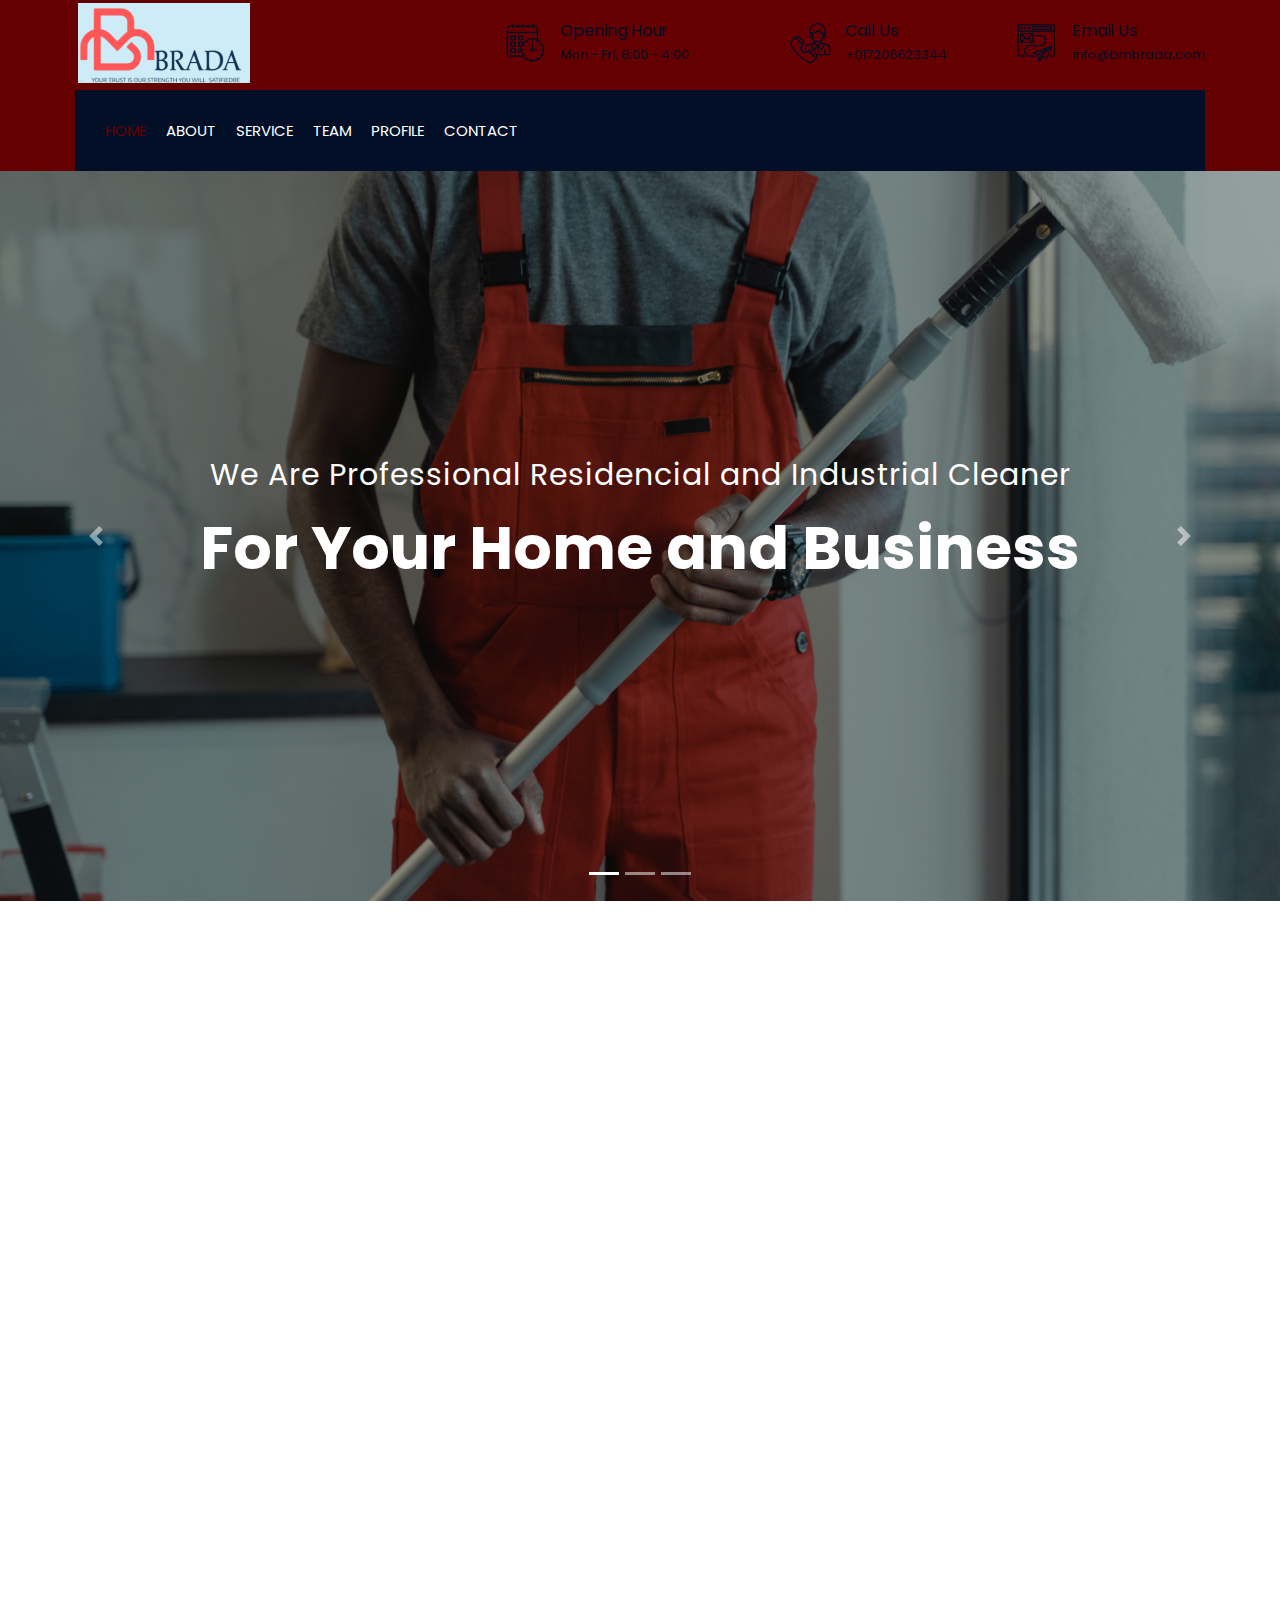
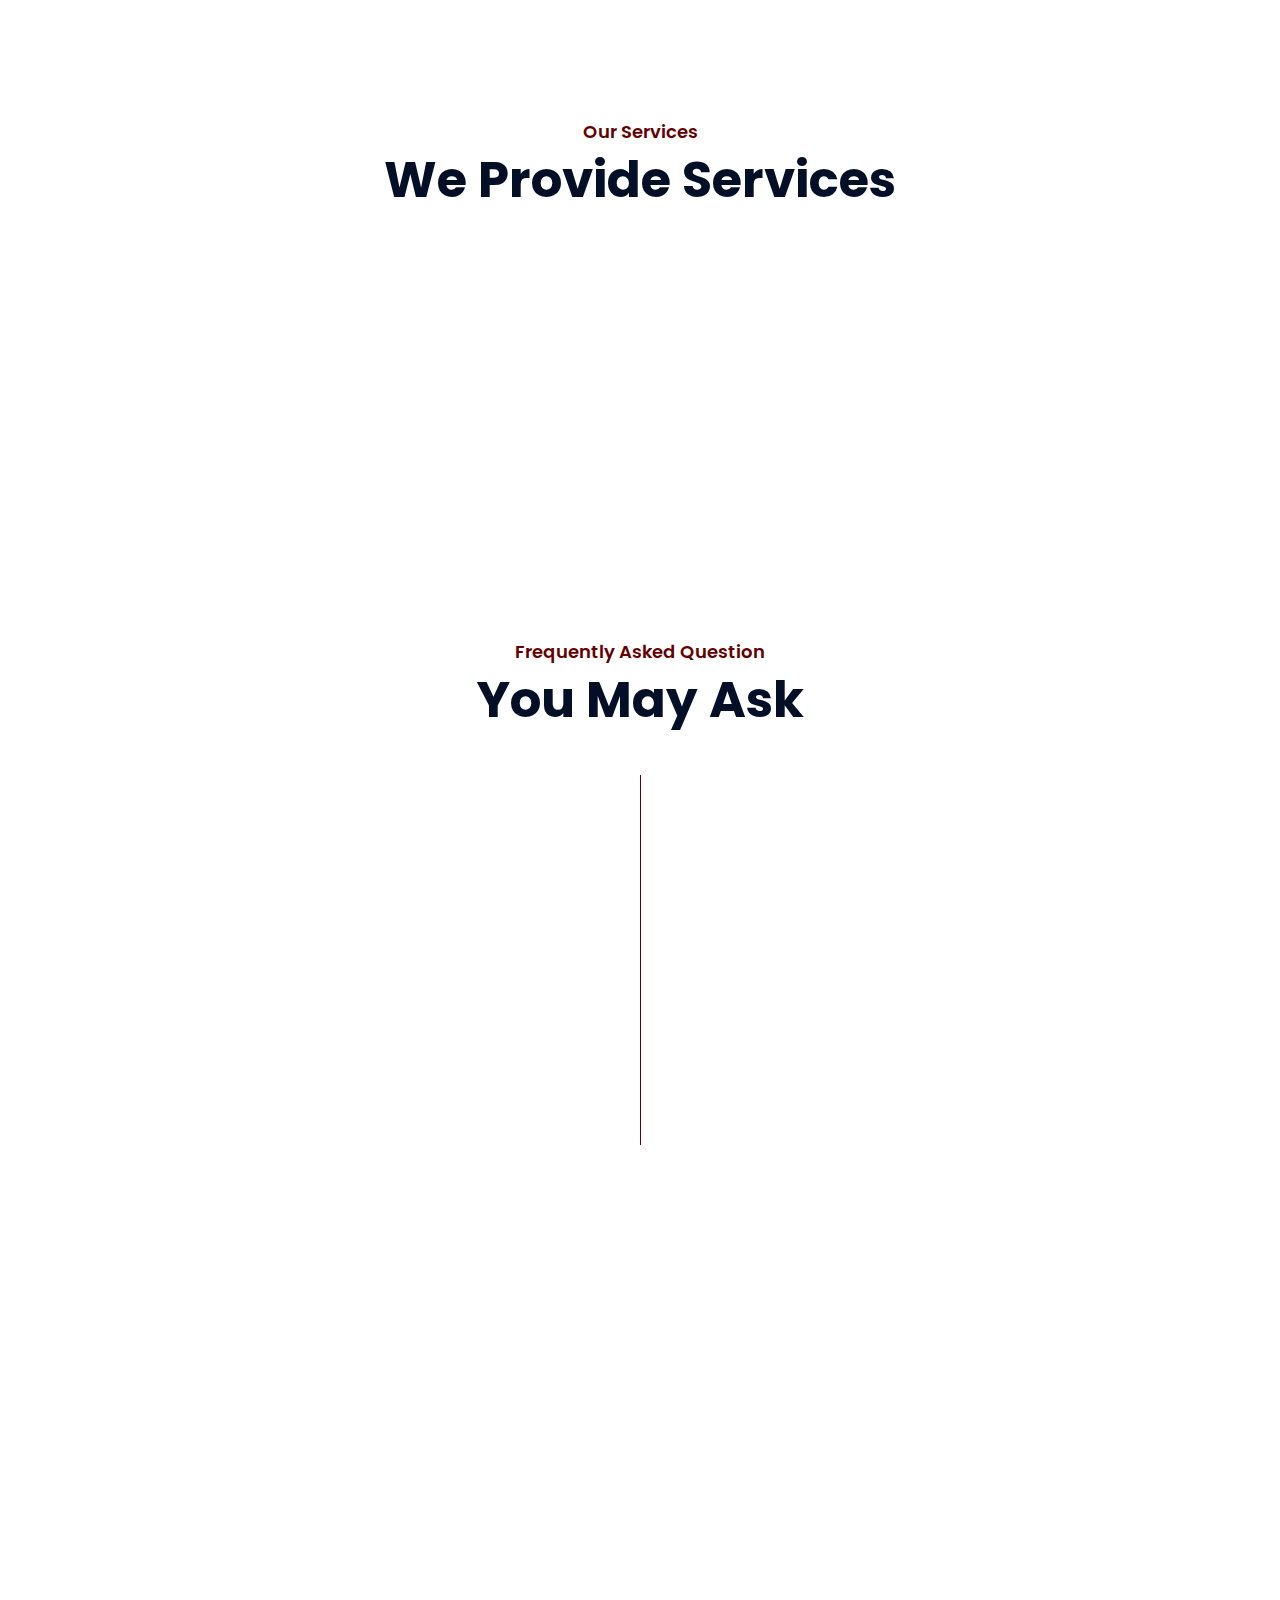
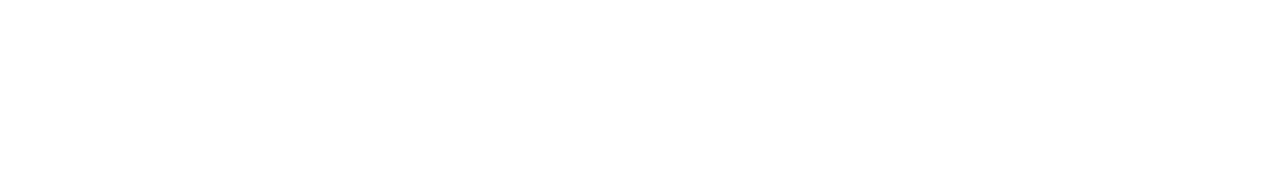
<file: index.html>
<!DOCTYPE html>
<html lang="en">
    <head>
        <meta charset="utf-8">
        <title>B.M.Brada Website</title>
        <meta content="width=device-width, initial-scale=1.0" name="viewport">
        <meta content="B.M.Brada Website" name="keywords">
        <meta content="B.M.Brada Website" name="description">

        <!-- Favicon -->
        <link href="img/favicon.ico" rel="icon">

        <!-- Google Font -->
        <link href="https://fonts.googleapis.com/css2?family=Poppins:wght@100;200;300;400;500;600;700;800;900&display=swap" rel="stylesheet">

        <!-- CSS Libraries -->
        <link href="https://stackpath.bootstrapcdn.com/bootstrap/4.4.1/css/bootstrap.min.css" rel="stylesheet">
        <link href="https://cdnjs.cloudflare.com/ajax/libs/font-awesome/5.10.0/css/all.min.css" rel="stylesheet">
        <link href="lib/flaticon/font/flaticon.css" rel="stylesheet"> 
        <link href="lib/animate/animate.min.css" rel="stylesheet">
        <link href="lib/owlcarousel/assets/owl.carousel.min.css" rel="stylesheet">
        <link href="lib/lightbox/css/lightbox.min.css" rel="stylesheet">
        <link href="lib/slick/slick.css" rel="stylesheet">
        <link href="lib/slick/slick-theme.css" rel="stylesheet">

        <!-- Template Stylesheet -->
        <link href="css/style.css" rel="stylesheet">
    </head>

    <body>
        <div class="wrapper">
            <!-- Top Bar Start -->
            <div class="top-bar">
                <div class="container-fluid">
                    <div class="row align-items-center">
                        <div class="col-lg-4 col-md-12">
                            <div class="logo">
                                <a href="index.html">
                                    <h1><img src="img/logo.jpg"></h1>
                                
                                </a>
                            </div>
                        </div>
                        <div class="col-lg-8 col-md-7 d-none d-lg-block">
                            <div class="row">
                                <div class="col-4">
                                    <div class="top-bar-item">
                                        <div class="top-bar-icon">
                                            <i class="flaticon-calendar"></i>
                                        </div>
                                        <div class="top-bar-text">
                                            <h3>Opening Hour</h3>
                                            <p>Mon - Fri, 8:00 - 4:00</p>
                                        </div>
                                    </div>
                                </div>
                                <div class="col-4">
                                    <div class="top-bar-item">
                                        <div class="top-bar-icon">
                                            <i class="flaticon-call"></i>
                                        </div>
                                        <div class="top-bar-text">
                                            <h3>Call Us</h3>
                                            <p>+017206623344</p>
                                        </div>
                                    </div>
                                </div>
                                <div class="col-4">
                                    <div class="top-bar-item">
                                        <div class="top-bar-icon">
                                            <i class="flaticon-send-mail"></i>
                                        </div>
                                        <div class="top-bar-text">
                                            <h3>Email Us</h3>
                                            <p>info@bmbrada.com</p>
                                        </div>
                                    </div>
                                </div>
                            </div>
                        </div> 
                    </div>
                </div>
            </div>
            <!-- Top Bar End -->

            <!-- Nav Bar Start -->
            <div class="nav-bar">
                <div class="container-fluid">
                    <nav class="navbar navbar-expand-lg bg-dark navbar-dark">
                        <a href="#" class="navbar-brand">MENU</a>
                        <button type="button" class="navbar-toggler" data-toggle="collapse" data-target="#navbarCollapse">
                            <span class="navbar-toggler-icon"></span>
                        </button>

                        <div class="collapse navbar-collapse justify-content-between" id="navbarCollapse">
                            <div class="navbar-nav mr-auto">
                                <a href="index.html" class="nav-item nav-link active">Home</a>
                                <a href="about.html" class="nav-item nav-link">About</a>
                                <a href="service.html" class="nav-item nav-link">Service</a>
                                <a href="team.html" class="nav-item nav-link">Team</a>
                                <a href="portfolio.html" class="nav-item nav-link">Profile</a>
                                <a href="contact.html" class="nav-item nav-link">Contact</a>
                            </div>
                            <!-- <div class="ml-auto">
                               <img src="img/logo.jpg">
                            </div> -->
                         
                        </div>
                    </nav>
                </div>
            </div>
            <!-- Nav Bar End -->


            <!-- Carousel Start -->
            <div id="carousel" class="carousel slide" data-ride="carousel">
                <ol class="carousel-indicators">
                    <li data-target="#carousel" data-slide-to="0" class="active"></li>
                    <li data-target="#carousel" data-slide-to="1"></li>
                    <li data-target="#carousel" data-slide-to="2"></li>
                </ol>
                <div class="carousel-inner">
                    <div class="carousel-item active">
                        <img src="img/carousel-1.jpg" alt="Carousel Image">
                        <div class="carousel-caption">
                            <p class="animated fadeInRight">We Are Professional Residencial and Industrial Cleaner</p>
                            <h1 class="animated fadeInLeft">For Your Home and Business</h1>
                            <!-- <a class="btn animated fadeInUp" href="https://htmlcodex.com/construction-company-website-template">Get A Quote</a> -->
                        </div>
                    </div>

                    <div class="carousel-item">
                        <img src="img/carousel-2.jpg" alt="Carousel Image">
                        <div class="carousel-caption">
                            <p class="animated fadeInRight">Specialized Industrial Cleaning Services</p>
                            <h1 class="animated fadeInLeft">We Clean Your Home and Office</h1>
                            <!-- <a class="btn animated fadeInUp" href="https://htmlcodex.com/construction-company-website-template">Get A Quote</a> -->
                        </div>
                    </div>

                    <div class="carousel-item">
                        <img src="img/carousel-3.jpg" alt="Carousel Image">
                        <div class="carousel-caption">
                            <p class="animated fadeInRight">We Are Trusted</p>
                            <h1 class="animated fadeInLeft">For Your Window Cleaning Building</h1>
                            <!-- <a class="btn animated fadeInUp" href="https://htmlcodex.com/construction-company-website-template">Get A Quote</a> -->
                        </div>
                    </div>
                </div>

                <a class="carousel-control-prev" href="#carousel" role="button" data-slide="prev">
                    <span class="carousel-control-prev-icon" aria-hidden="true"></span>
                    <span class="sr-only">Previous</span>
                </a>
                <a class="carousel-control-next" href="#carousel" role="button" data-slide="next">
                    <span class="carousel-control-next-icon" aria-hidden="true"></span>
                    <span class="sr-only">Next</span>
                </a>
            </div>
            <!-- Carousel End -->




            <!-- About Start -->
            <div class="about wow fadeInUp" data-wow-delay="0.1s">
                <div class="container">
                    <div class="row align-items-center">
                        <div class="col-lg-5 col-md-6">
                            <div class="about-img">
                                <img src="img/about.jpg" alt="Image">
                            </div>
                        </div>
                        <div class="col-lg-7 col-md-6">
                            <div class="section-header text-left">
                                <p>Welcome to B.M. BRADA</p>
                                <h2>2 Years Experience</h2>
                            </div>
                            <div class="about-text">
                                <p>
                                    Nous serons heureux de vous accompagner pour vos démarches d'import et d’export de/et vers la Turquie. Nous sommes une entreprise jeune, maitrisons les règles du commerce nationales et internationales. Nous vous proposons une vaste gamme de produits issus du terroir d’Anatolie, notamment des pistaches, abricots, amandes ect... La Turquie étant le premier producteur de pistaches et d’abricots, BioFood s’engage à vous ramener que des produits locaux issue du terroir Turque afin de vous offrir que des produits régionaux et de qualités. En plus de notre catégorie « noix » nous vous offrons des œufs, des huiles (tournesol, olive, mais) ainsi que du nectar de mangue. Nous vous proposons pour chaque produit recherché une multitude de marque avec prix d'usine, pour vous permettre le bon choix de vos besoins alimentaires au meilleur prix. En plus de nos services dans le domaine de l’agro-alimentaire, nous vous proposons aussi d’être votre point de contact pour l’implantation de votre activité en Turquie. Nous pouvons donc négocier auprès des industries Turcs a votre nom, organiser des foires et des rencontres B2B au seins de la région, ainsi que les services maritime et aériens qui vont avec l’exportation. De plus nous pouvons aussi vous offrir une consultation juridique et fiscale au sein de la Turquie.                                </p>
                                <p>
                                    Lorem ipsum dolor sit amet, consectetur adipiscing elit. Phasellus nec pretium mi. Curabitur facilisis ornare velit non vulputate. Aliquam metus tortor, auctor id gravida condimentum, viverra quis sem. Curabitur non nisl nec nisi scelerisque maximus. Aenean consectetur convallis porttitor. Aliquam interdum at lacus non blandit.
                                </p>
                                <!-- <a class="btn" href="">Learn More</a> -->
                            </div>
                        </div>
                    </div>
                </div>
            </div>
           


            <!-- Service Start -->
            <div class="service">
                <div class="container">
                    <div class="section-header text-center">
                        <p>Our Services</p>
                        <h2>We Provide Services</h2>
                    </div>
                    <div class="row">
                        <div class="col-lg-4 col-md-6 wow fadeInUp" data-wow-delay="0.1s">
                            <div class="service-item">
                                <div class="service-img">
                                    <img src="img/service-1.jpg" alt="Image">
                                    <div class="service-overlay">
                                        <p>
                                            Lorem ipsum dolor sit amet, consectetur adipiscing elit. Phasellus nec pretium mi. Curabitur facilisis ornare velit non vulputate. Aliquam metus tortor, auctor id gravida condimentum, viverra quis sem.
                                        </p>
                                    </div>
                                </div>
                                <div class="service-text">
                                    <h3>Industrial Carpet Clea</h3>
                                    <a class="btn" href="img/service-1.jpg" data-lightbox="service">+</a>
                                </div>
                            </div>
                        </div>
                        <div class="col-lg-4 col-md-6 wow fadeInUp" data-wow-delay="0.2s">
                            <div class="service-item">
                                <div class="service-img">
                                    <img src="img/service-2.jpg" alt="Image">
                                    <div class="service-overlay">
                                        <p>
                                            Lorem ipsum dolor sit amet, consectetur adipiscing elit. Phasellus nec pretium mi. Curabitur facilisis ornare velit non vulputate. Aliquam metus tortor, auctor id gravida condimentum, viverra quis sem.
                                        </p>
                                    </div>
                                </div>
                                <div class="service-text">
                                    <h3>Office cleaning</h3>
                                    <a class="btn" href="img/service-2.jpg" data-lightbox="service">+</a>
                                </div>
                            </div>
                        </div>
                        <div class="col-lg-4 col-md-6 wow fadeInUp" data-wow-delay="0.3s">
                            <div class="service-item">
                                <div class="service-img">
                                    <img src="img/service-3.jpg" alt="Image">
                                    <div class="service-overlay">
                                        <p>
                                            Lorem ipsum dolor sit amet, consectetur adipiscing elit. Phasellus nec pretium mi. Curabitur facilisis ornare velit non vulputate. Aliquam metus tortor, auctor id gravida condimentum, viverra quis sem.
                                        </p>
                                    </div>
                                </div>
                                <div class="service-text">
                                    <h3>Residencial cleaning</h3>
                                    <a class="btn" href="img/service-3.jpg" data-lightbox="service">+</a>
                                </div>
                            </div>
                        </div>
                        <!-- <div class="col-lg-4 col-md-6 wow fadeInUp" data-wow-delay="0.4s">
                            <div class="service-item">
                                <div class="service-img">
                                    <img src="img/service-4.jpg" alt="Image">
                                    <div class="service-overlay">
                                        <p>
                                            Lorem ipsum dolor sit amet, consectetur adipiscing elit. Phasellus nec pretium mi. Curabitur facilisis ornare velit non vulputate. Aliquam metus tortor, auctor id gravida condimentum, viverra quis sem.
                                        </p>
                                    </div>
                                </div>
                                <div class="service-text">
                                    <h3>Street cleaning</h3>
                                    <a class="btn" href="img/service-4.jpg" data-lightbox="service">+</a>
                                </div>
                            </div>
                        </div> -->
                        <!-- <div class="col-lg-4 col-md-6 wow fadeInUp" data-wow-delay="0.5s">
                            <div class="service-item">
                                <div class="service-img">
                                    <img src="img/service-5.jpg" alt="Image">
                                    <div class="service-overlay">
                                        <p>
                                            Lorem ipsum dolor sit amet, consectetur adipiscing elit. Phasellus nec pretium mi. Curabitur facilisis ornare velit non vulputate. Aliquam metus tortor, auctor id gravida condimentum, viverra quis sem.
                                        </p>
                                    </div>
                                </div>
                                <div class="service-text">
                                    <h3>Fixing & Support</h3>
                                    <a class="btn" href="img/service-5.jpg" data-lightbox="service">+</a>
                                </div>
                            </div>
                        </div> -->
                        <!-- <div class="col-lg-4 col-md-6 wow fadeInUp" data-wow-delay="0.6s">
                            <div class="service-item">
                                <div class="service-img">
                                    <img src="img/service-6.jpg" alt="Image">
                                    <div class="service-overlay">
                                        <p>
                                            Lorem ipsum dolor sit amet, consectetur adipiscing elit. Phasellus nec pretium mi. Curabitur facilisis ornare velit non vulputate. Aliquam metus tortor, auctor id gravida condimentum, viverra quis sem.
                                        </p>
                                    </div>
                                </div>
                                <div class="service-text">
                                    <h3>Painting</h3>
                                    <a class="btn" href="img/service-6.jpg" data-lightbox="service">+</a>
                                </div>
                            </div>
                        </div> -->
                    </div>
                </div>
            </div>
        


            

            <!-- FAQs Start -->
            <div class="faqs">
                <div class="container">
                    <div class="section-header text-center">
                        <p>Frequently Asked Question</p>
                        <h2>You May Ask</h2>
                    </div>
                    <div class="row">
                        <div class="col-md-6">
                            <div id="accordion-1">
                                <div class="card wow fadeInLeft" data-wow-delay="0.1s">
                                    <div class="card-header">
                                        <a class="card-link collapsed" data-toggle="collapse" href="#collapseOne">
                                            Lorem ipsum dolor sit amet?
                                        </a>
                                    </div>
                                    <div id="collapseOne" class="collapse" data-parent="#accordion-1">
                                        <div class="card-body">
                                            Lorem ipsum dolor sit amet, consectetur adipiscing elit. Phasellus nec pretium mi. Curabitur facilisis ornare velit non.
                                        </div>
                                    </div>
                                </div>
                                <div class="card wow fadeInLeft" data-wow-delay="0.2s">
                                    <div class="card-header">
                                        <a class="card-link collapsed" data-toggle="collapse" href="#collapseTwo">
                                            Lorem ipsum dolor sit amet?
                                        </a>
                                    </div>
                                    <div id="collapseTwo" class="collapse" data-parent="#accordion-1">
                                        <div class="card-body">
                                            Lorem ipsum dolor sit amet, consectetur adipiscing elit. Phasellus nec pretium mi. Curabitur facilisis ornare velit non.
                                        </div>
                                    </div>
                                </div>
                                <div class="card wow fadeInLeft" data-wow-delay="0.3s">
                                    <div class="card-header">
                                        <a class="card-link collapsed" data-toggle="collapse" href="#collapseThree">
                                            Lorem ipsum dolor sit amet?
                                        </a>
                                    </div>
                                    <div id="collapseThree" class="collapse" data-parent="#accordion-1">
                                        <div class="card-body">
                                            Lorem ipsum dolor sit amet, consectetur adipiscing elit. Phasellus nec pretium mi. Curabitur facilisis ornare velit non.
                                        </div>
                                    </div>
                                </div>
                                <div class="card wow fadeInLeft" data-wow-delay="0.4s">
                                    <div class="card-header">
                                        <a class="card-link collapsed" data-toggle="collapse" href="#collapseFour">
                                            Lorem ipsum dolor sit amet?
                                        </a>
                                    </div>
                                    <div id="collapseFour" class="collapse" data-parent="#accordion-1">
                                        <div class="card-body">
                                            Lorem ipsum dolor sit amet, consectetur adipiscing elit. Phasellus nec pretium mi. Curabitur facilisis ornare velit non.
                                        </div>
                                    </div>
                                </div>
                                <div class="card wow fadeInLeft" data-wow-delay="0.5s">
                                    <div class="card-header">
                                        <a class="card-link collapsed" data-toggle="collapse" href="#collapseFive">
                                            Lorem ipsum dolor sit amet?
                                        </a>
                                    </div>
                                    <div id="collapseFive" class="collapse" data-parent="#accordion-1">
                                        <div class="card-body">
                                            Lorem ipsum dolor sit amet, consectetur adipiscing elit. Phasellus nec pretium mi. Curabitur facilisis ornare velit non.
                                        </div>
                                    </div>
                                </div>
                            </div>
                        </div>
                        <div class="col-md-6">
                            <div id="accordion-2">
                                <div class="card wow fadeInRight" data-wow-delay="0.1s">
                                    <div class="card-header">
                                        <a class="card-link collapsed" data-toggle="collapse" href="#collapseSix">
                                            Lorem ipsum dolor sit amet?
                                        </a>
                                    </div>
                                    <div id="collapseSix" class="collapse" data-parent="#accordion-2">
                                        <div class="card-body">
                                            Lorem ipsum dolor sit amet, consectetur adipiscing elit. Phasellus nec pretium mi. Curabitur facilisis ornare velit non.
                                        </div>
                                    </div>
                                </div>
                                <div class="card wow fadeInRight" data-wow-delay="0.2s">
                                    <div class="card-header">
                                        <a class="card-link collapsed" data-toggle="collapse" href="#collapseSeven">
                                            Lorem ipsum dolor sit amet?
                                        </a>
                                    </div>
                                    <div id="collapseSeven" class="collapse" data-parent="#accordion-2">
                                        <div class="card-body">
                                            Lorem ipsum dolor sit amet, consectetur adipiscing elit. Phasellus nec pretium mi. Curabitur facilisis ornare velit non.
                                        </div>
                                    </div>
                                </div>
                                <div class="card wow fadeInRight" data-wow-delay="0.3s">
                                    <div class="card-header">
                                        <a class="card-link collapsed" data-toggle="collapse" href="#collapseEight">
                                            Lorem ipsum dolor sit amet?
                                        </a>
                                    </div>
                                    <div id="collapseEight" class="collapse" data-parent="#accordion-2">
                                        <div class="card-body">
                                            Lorem ipsum dolor sit amet, consectetur adipiscing elit. Phasellus nec pretium mi. Curabitur facilisis ornare velit non.
                                        </div>
                                    </div>
                                </div>
                                <div class="card wow fadeInRight" data-wow-delay="0.4s">
                                    <div class="card-header">
                                        <a class="card-link collapsed" data-toggle="collapse" href="#collapseNine">
                                            Lorem ipsum dolor sit amet?
                                        </a>
                                    </div>
                                    <div id="collapseNine" class="collapse" data-parent="#accordion-2">
                                        <div class="card-body">
                                            Lorem ipsum dolor sit amet, consectetur adipiscing elit. Phasellus nec pretium mi. Curabitur facilisis ornare velit non.
                                        </div>
                                    </div>
                                </div>
                                <div class="card wow fadeInRight" data-wow-delay="0.5s">
                                    <div class="card-header">
                                        <a class="card-link collapsed" data-toggle="collapse" href="#collapseTen">
                                            Lorem ipsum dolor sit amet?
                                        </a>
                                    </div>
                                    <div id="collapseTen" class="collapse" data-parent="#accordion-2">
                                        <div class="card-body">
                                            Lorem ipsum dolor sit amet, consectetur adipiscing elit. Phasellus nec pretium mi. Curabitur facilisis ornare velit non.
                                        </div>
                                    </div>
                                </div>
                            </div>
                        </div>
                    </div>
                </div>
            </div>



            <!-- Footer Start -->
            <div class="footer wow fadeIn" data-wow-delay="0.3s">
                <div class="container">
                    <div class="row">
                        <div class="col-md-6 col-lg-3">
                            <div class="footer-contact">
                                <h2>Office Contact</h2>
                                <p><i class="fa fa-map-marker-alt"></i>Rua Conego Manuel das neves, Distrito da Ingombota Casa n 3</p>
                                <p><i class="fa fa-phone-alt"></i>+0720345 67890</p>
                                <p><i class="fa fa-envelope"></i>info@bmbrada.com</p>
                                <div class="footer-social">
                                    <a href=""><i class="fab fa-twitter"></i></a>
                                    <a href=""><i class="fab fa-facebook-f"></i></a>
                                    <a href=""><i class="fab fa-youtube"></i></a>
                                    <a href=""><i class="fab fa-instagram"></i></a>
                                    <a href=""><i class="fab fa-linkedin-in"></i></a>
                                </div>
                            </div>
                        </div>
                        <div class="col-md-6 col-lg-3">
                            <div class="col-md-6 col-lg-6">
                                <div class="footer-link">
                                    <h2>Services Areas</h2>
                                    <a href="">Residencial Cleaning </a>
                                    <a href="">Industrial Carpet Cleanig</a>
                                    <a href="">Window Cleaning</a>
                                </div>
                            </div>

                        </div>
                        <div class="col-md-6 col-lg-3">
                            <div class="footer-link">
                                <h2>Useful Pages</h2>
                                <a href="">About Us</a>
                                <a href="">Contact Us</a>
                                <a href="">Our Team</a>
                            
                                <a href="">Testimonial</a>
                            </div>
                        </div>
                        <div class="col-md-6 col-lg-3">
                            <div class="newsletter">
                                <h2>Newsletter</h2>
                                <p>
                                    Lorem ipsum dolor sit amet elit. Phasellus nec pretium mi. Curabitur facilisis ornare velit non vulpu
                                </p>
                                <div class="form">
                                    <input class="form-control" placeholder="Email here">
                                    <button class="btn">Submit</button>
                                </div>
                            </div>
                        </div>
                    </div>
                </div>
                <div class="container footer-menu">
                    <div class="f-menu">
                        <a href="">Terms of use</a>
                        <a href="">Privacy policy</a>
                        <a href="">Cookies</a>
                        <a href="">Help</a>
                        <a href="">FQAs</a>
                    </div>
                </div>
                <div class="container copyright">
                    <div class="row">
                        <div class="col-md-6">
                            <p>&copy; <a href="#"> B.M.BRADA</a>, All Right Reserved.</p>
                        </div>
                        <div class="col-md-6">
                            <p>Designed By <a href="https://DekhoTech.com">HTML DekhoTech</a></p>
                        </div>
                    </div>
                </div>
            </div>
            <!-- Footer End -->

            <a href="#" class="back-to-top"><i class="fa fa-chevron-up"></i></a>
        </div>

        <!-- JavaScript Libraries -->
        <script src="https://code.jquery.com/jquery-3.4.1.min.js"></script>
        <script src="https://stackpath.bootstrapcdn.com/bootstrap/4.4.1/js/bootstrap.bundle.min.js"></script>
        <script src="lib/easing/easing.min.js"></script>
        <script src="lib/wow/wow.min.js"></script>
        <script src="lib/owlcarousel/owl.carousel.min.js"></script>
        <script src="lib/isotope/isotope.pkgd.min.js"></script>
        <script src="lib/lightbox/js/lightbox.min.js"></script>
        <script src="lib/waypoints/waypoints.min.js"></script>
        <script src="lib/counterup/counterup.min.js"></script>
        <script src="lib/slick/slick.min.js"></script>

        <!-- Template Javascript -->
        <script src="js/main.js"></script>
    </body>
</html>
</file>
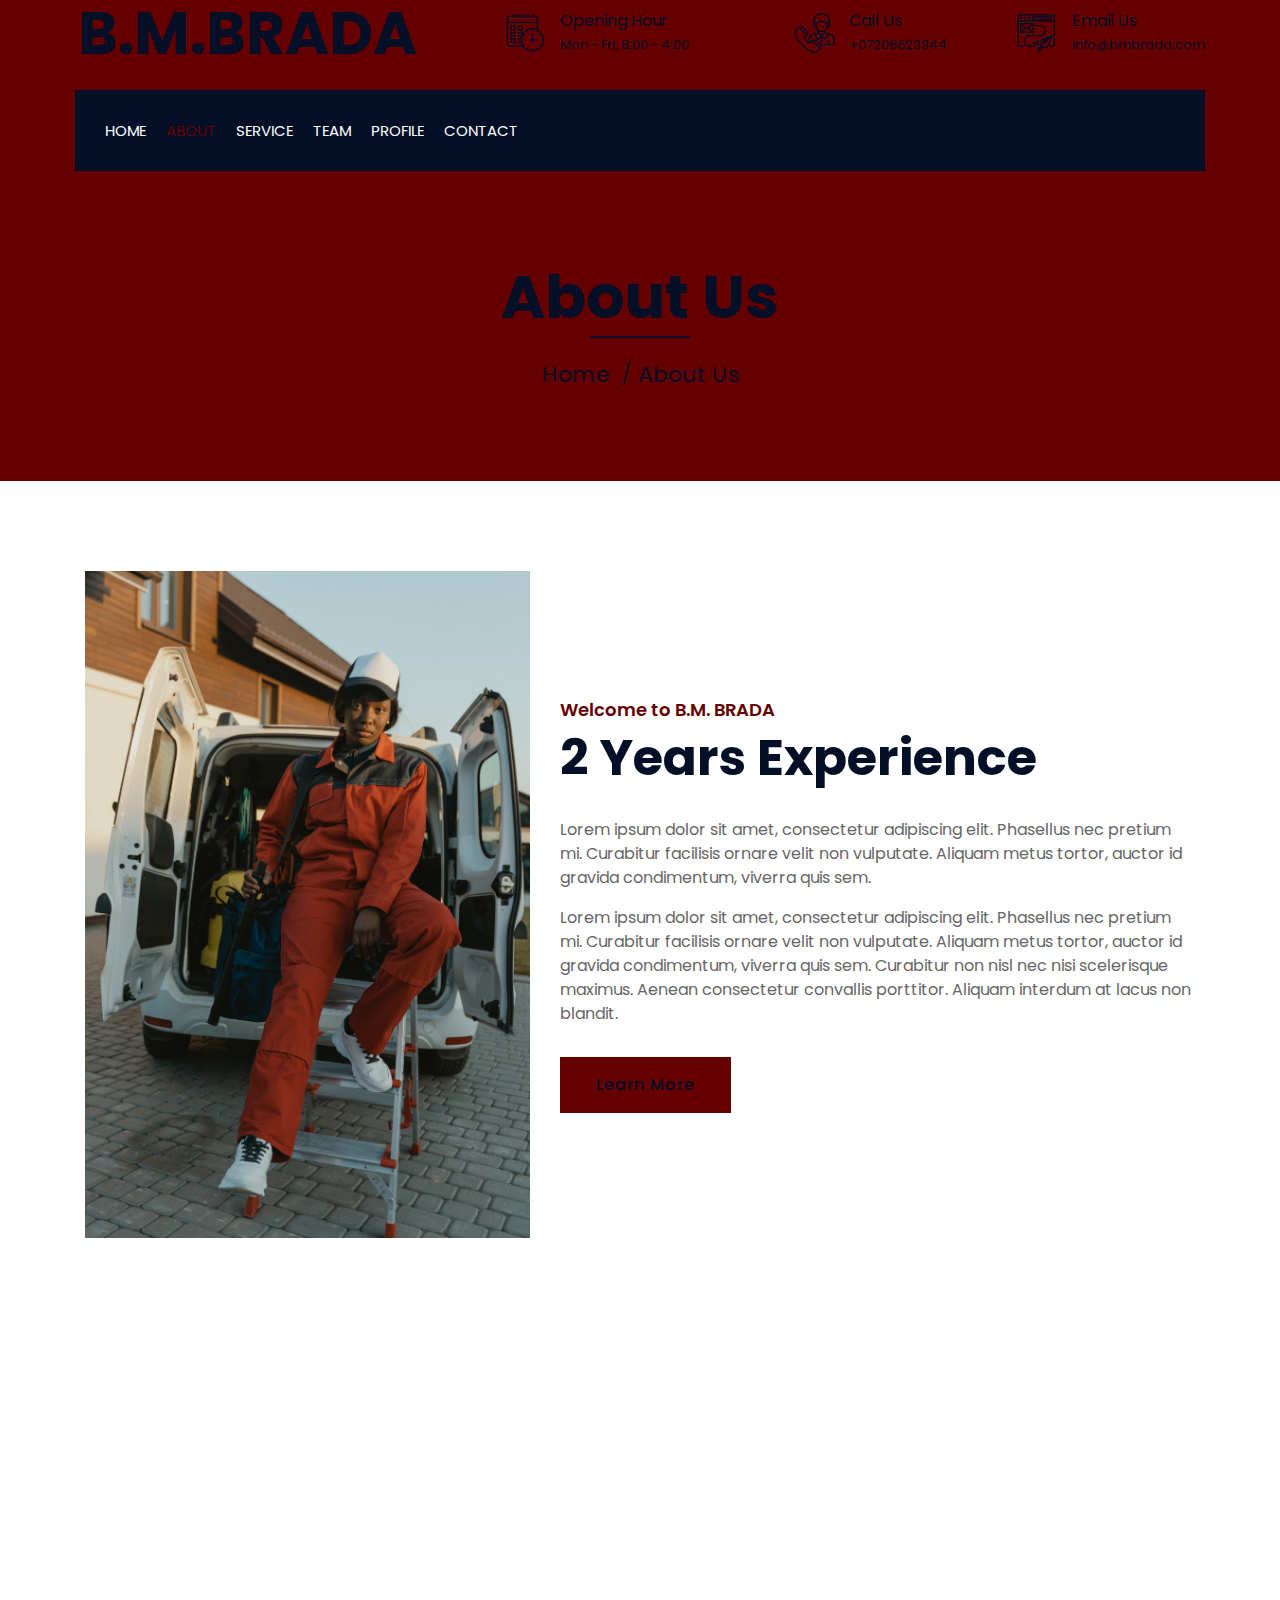
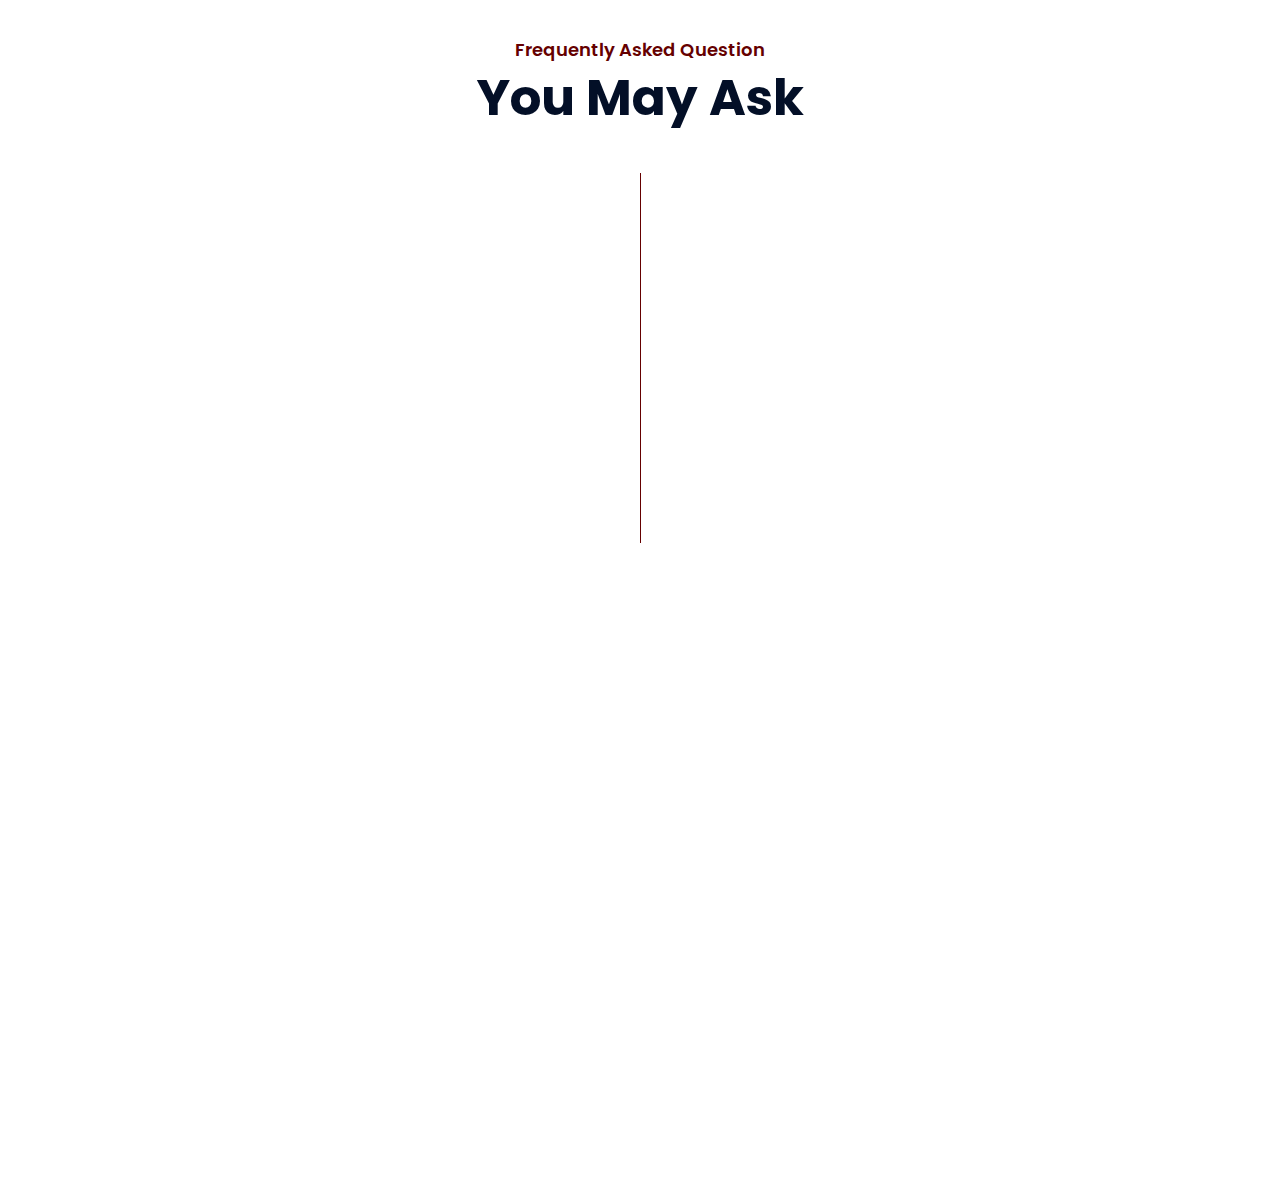
<file: about.html>
<!DOCTYPE html>
<html lang="en">
    <head>
        <meta charset="utf-8">
        <title>My website</title>
        <meta content="width=device-width, initial-scale=1.0" name="viewport">
        <meta content="B.M.Brada Website" name="keywords">
        <meta content="B.M.Brada Website" name="description">

        <!-- Favicon -->
        <link href="img/favicon.ico" rel="icon">

        <!-- Google Font -->
        <link href="https://fonts.googleapis.com/css2?family=Poppins:wght@100;200;300;400;500;600;700;800;900&display=swap" rel="stylesheet">

        <!-- CSS Libraries -->
        <link href="https://stackpath.bootstrapcdn.com/bootstrap/4.4.1/css/bootstrap.min.css" rel="stylesheet">
        <link href="https://cdnjs.cloudflare.com/ajax/libs/font-awesome/5.10.0/css/all.min.css" rel="stylesheet">
        <link href="lib/flaticon/font/flaticon.css" rel="stylesheet"> 
        <link href="lib/animate/animate.min.css" rel="stylesheet">
        <link href="lib/owlcarousel/assets/owl.carousel.min.css" rel="stylesheet">
        <link href="lib/lightbox/css/lightbox.min.css" rel="stylesheet">
        <link href="lib/slick/slick.css" rel="stylesheet">
        <link href="lib/slick/slick-theme.css" rel="stylesheet">

        <!-- Template Stylesheet -->
        <link href="css/style.css" rel="stylesheet">
    </head>

    <body>
        <div class="wrapper">
            <!-- Top Bar Start -->
            <div class="top-bar">
                <div class="container-fluid">
                    <div class="row align-items-center">
                        <div class="col-lg-4 col-md-12">
                            <div class="logo">
                                <a href="index.html">
                                    <h1>B.M.BRADA</h1>
                                    <!-- <img src="img/logo.jpg" alt="Logo"> -->
                                </a>
                            </div>
                        </div>
                        <div class="col-lg-8 col-md-7 d-none d-lg-block">
                            <div class="row">
                                <div class="col-4">
                                    <div class="top-bar-item">
                                        <div class="top-bar-icon">
                                            <i class="flaticon-calendar"></i>
                                        </div>
                                        <div class="top-bar-text">
                                            <h3>Opening Hour</h3>
                                            <p>Mon - Fri, 8:00 - 4:00</p>
                                        </div>
                                    </div>
                                </div>
                                <div class="col-4">
                                    <div class="top-bar-item">
                                        <div class="top-bar-icon">
                                            <i class="flaticon-call"></i>
                                        </div>
                                        <div class="top-bar-text">
                                            <h3>Call Us</h3>
                                            <p>+07206623344</p>
                                        </div>
                                    </div>
                                </div>
                                <div class="col-4">
                                    <div class="top-bar-item">
                                        <div class="top-bar-icon">
                                            <i class="flaticon-send-mail"></i>
                                        </div>
                                        <div class="top-bar-text">
                                            <h3>Email Us</h3>
                                            <p>info@bmbrada.com</p>
                                        </div>
                                    </div>
                                </div>
                            </div>
                        </div>
                    </div>
                </div>
            </div>
            <!-- Top Bar End -->

            <!-- Nav Bar Start -->
            <div class="nav-bar">
                <div class="container-fluid">
                    <nav class="navbar navbar-expand-lg bg-dark navbar-dark">
                        <a href="#" class="navbar-brand">MENU</a>
                        <button type="button" class="navbar-toggler" data-toggle="collapse" data-target="#navbarCollapse">
                            <span class="navbar-toggler-icon"></span>
                        </button>

                        <div class="collapse navbar-collapse justify-content-between" id="navbarCollapse">
                            <div class="navbar-nav mr-auto">
                                <a href="index.html" class="nav-item nav-link">Home</a>
                                <a href="about.html" class="nav-item nav-link active">About</a>
                                <a href="service.html" class="nav-item nav-link">Service</a>
                                <a href="team.html" class="nav-item nav-link">Team</a>
                                <a href="portfolio.html" class="nav-item nav-link">Profile</a>
                                <a href="contact.html" class="nav-item nav-link">Contact</a>
                            </div>
                            
                        </div>
                    </nav>
                </div>
            </div>
            <!-- Nav Bar End -->
            
            
            <!-- Page Header Start -->
            <div class="page-header">
                <div class="container">
                    <div class="row">
                        <div class="col-12">
                            <h2>About Us</h2>
                        </div>
                        <div class="col-12">
                            <a href="">Home</a>
                            <a href="">About Us</a>
                        </div>
                    </div>
                </div>
            </div>
            <!-- Page Header End -->


            <!-- About Start -->
            <div class="about wow fadeInUp" data-wow-delay="0.1s">
                <div class="container">
                    <div class="row align-items-center">
                        <div class="col-lg-5 col-md-6">
                            <div class="about-img">
                                <img src="img/about.jpg" alt="Image">
                            </div>
                        </div>
                        <div class="col-lg-7 col-md-6">
                            <div class="section-header text-left">
                                <p>Welcome to B.M. BRADA</p>
                                <h2>2 Years Experience</h2>
                            </div>
                            <div class="about-text">
                                <p>
                                    Lorem ipsum dolor sit amet, consectetur adipiscing elit. Phasellus nec pretium mi. Curabitur facilisis ornare velit non vulputate. Aliquam metus tortor, auctor id gravida condimentum, viverra quis sem.
                                </p>
                                <p>
                                    Lorem ipsum dolor sit amet, consectetur adipiscing elit. Phasellus nec pretium mi. Curabitur facilisis ornare velit non vulputate. Aliquam metus tortor, auctor id gravida condimentum, viverra quis sem. Curabitur non nisl nec nisi scelerisque maximus. Aenean consectetur convallis porttitor. Aliquam interdum at lacus non blandit.
                                </p>
                                <a class="btn" href="">Learn More</a>
                            </div>
                        </div>
                    </div>
                </div>
            </div>
            <!-- About End -->
            
            
            <!-- Fact Start -->
            <div class="fact">
                <div class="container-fluid">
                    <div class="row counters">
                        <div class="col-md-6 fact-left wow slideInLeft">
                            <div class="row">
                                <div class="col-6">
                                    <div class="fact-icon">
                                        <i class="flaticon-worker"></i>
                                    </div>
                                    <div class="fact-text">
                                        <h2 data-toggle="counter-up">9</h2>
                                        <p>Residencial Contract</p>
                                    </div>
                                </div>
                                <div class="col-6">
                                    <div class="fact-icon">
                                        <i class="flaticon-building"></i>
                                    </div>
                                    <div class="fact-text">
                                        <h2 data-toggle="counter-up">4</h2>
                                        <p>Industrial Contract</p>
                                    </div>
                                </div>
                            </div>
                        </div>
                        <div class="col-md-6 fact-right wow slideInRight">
                            <div class="row">
                                <div class="col-6">
                                    <div class="fact-icon">
                                        <i class="flaticon-address"></i>
                                    </div>
                                    <div class="fact-text">
                                        <h2 data-toggle="counter-up">7</h2>
                                        <p>Commercial Contract</p>
                                    </div>
                                </div>
                                <div class="col-6">
                                    <div class="fact-icon">
                                        <i class="flaticon-employee"></i>
                                    </div>
                                    <div class="fact-text">
                                        <h2 data-toggle="counter-up">20</h2>
                                        <p>Running Contract</p>
                                    </div>
                                </div>
                            </div>
                        </div>
                    </div>
                </div>
            </div>
            <!-- Fact End -->
            
            
            <!-- FAQs Start -->
            <div class="faqs">
                <div class="container">
                    <div class="section-header text-center">
                        <p>Frequently Asked Question</p>
                        <h2>You May Ask</h2>
                    </div>
                    <div class="row">
                        <div class="col-md-6">
                            <div id="accordion-1">
                                <div class="card wow fadeInLeft" data-wow-delay="0.1s">
                                    <div class="card-header">
                                        <a class="card-link collapsed" data-toggle="collapse" href="#collapseOne">
                                            Lorem ipsum dolor sit amet?
                                        </a>
                                    </div>
                                    <div id="collapseOne" class="collapse" data-parent="#accordion-1">
                                        <div class="card-body">
                                            Lorem ipsum dolor sit amet, consectetur adipiscing elit. Phasellus nec pretium mi. Curabitur facilisis ornare velit non.
                                        </div>
                                    </div>
                                </div>
                                <div class="card wow fadeInLeft" data-wow-delay="0.2s">
                                    <div class="card-header">
                                        <a class="card-link collapsed" data-toggle="collapse" href="#collapseTwo">
                                            Lorem ipsum dolor sit amet?
                                        </a>
                                    </div>
                                    <div id="collapseTwo" class="collapse" data-parent="#accordion-1">
                                        <div class="card-body">
                                            Lorem ipsum dolor sit amet, consectetur adipiscing elit. Phasellus nec pretium mi. Curabitur facilisis ornare velit non.
                                        </div>
                                    </div>
                                </div>
                                <div class="card wow fadeInLeft" data-wow-delay="0.3s">
                                    <div class="card-header">
                                        <a class="card-link collapsed" data-toggle="collapse" href="#collapseThree">
                                            Lorem ipsum dolor sit amet?
                                        </a>
                                    </div>
                                    <div id="collapseThree" class="collapse" data-parent="#accordion-1">
                                        <div class="card-body">
                                            Lorem ipsum dolor sit amet, consectetur adipiscing elit. Phasellus nec pretium mi. Curabitur facilisis ornare velit non.
                                        </div>
                                    </div>
                                </div>
                                <div class="card wow fadeInLeft" data-wow-delay="0.4s">
                                    <div class="card-header">
                                        <a class="card-link collapsed" data-toggle="collapse" href="#collapseFour">
                                            Lorem ipsum dolor sit amet?
                                        </a>
                                    </div>
                                    <div id="collapseFour" class="collapse" data-parent="#accordion-1">
                                        <div class="card-body">
                                            Lorem ipsum dolor sit amet, consectetur adipiscing elit. Phasellus nec pretium mi. Curabitur facilisis ornare velit non.
                                        </div>
                                    </div>
                                </div>
                                <div class="card wow fadeInLeft" data-wow-delay="0.5s">
                                    <div class="card-header">
                                        <a class="card-link collapsed" data-toggle="collapse" href="#collapseFive">
                                            Lorem ipsum dolor sit amet?
                                        </a>
                                    </div>
                                    <div id="collapseFive" class="collapse" data-parent="#accordion-1">
                                        <div class="card-body">
                                            Lorem ipsum dolor sit amet, consectetur adipiscing elit. Phasellus nec pretium mi. Curabitur facilisis ornare velit non.
                                        </div>
                                    </div>
                                </div>
                            </div>
                        </div>
                        <div class="col-md-6">
                            <div id="accordion-2">
                                <div class="card wow fadeInRight" data-wow-delay="0.1s">
                                    <div class="card-header">
                                        <a class="card-link collapsed" data-toggle="collapse" href="#collapseSix">
                                            Lorem ipsum dolor sit amet?
                                        </a>
                                    </div>
                                    <div id="collapseSix" class="collapse" data-parent="#accordion-2">
                                        <div class="card-body">
                                            Lorem ipsum dolor sit amet, consectetur adipiscing elit. Phasellus nec pretium mi. Curabitur facilisis ornare velit non.
                                        </div>
                                    </div>
                                </div>
                                <div class="card wow fadeInRight" data-wow-delay="0.2s">
                                    <div class="card-header">
                                        <a class="card-link collapsed" data-toggle="collapse" href="#collapseSeven">
                                            Lorem ipsum dolor sit amet?
                                        </a>
                                    </div>
                                    <div id="collapseSeven" class="collapse" data-parent="#accordion-2">
                                        <div class="card-body">
                                            Lorem ipsum dolor sit amet, consectetur adipiscing elit. Phasellus nec pretium mi. Curabitur facilisis ornare velit non.
                                        </div>
                                    </div>
                                </div>
                                <div class="card wow fadeInRight" data-wow-delay="0.3s">
                                    <div class="card-header">
                                        <a class="card-link collapsed" data-toggle="collapse" href="#collapseEight">
                                            Lorem ipsum dolor sit amet?
                                        </a>
                                    </div>
                                    <div id="collapseEight" class="collapse" data-parent="#accordion-2">
                                        <div class="card-body">
                                            Lorem ipsum dolor sit amet, consectetur adipiscing elit. Phasellus nec pretium mi. Curabitur facilisis ornare velit non.
                                        </div>
                                    </div>
                                </div>
                                <div class="card wow fadeInRight" data-wow-delay="0.4s">
                                    <div class="card-header">
                                        <a class="card-link collapsed" data-toggle="collapse" href="#collapseNine">
                                            Lorem ipsum dolor sit amet?
                                        </a>
                                    </div>
                                    <div id="collapseNine" class="collapse" data-parent="#accordion-2">
                                        <div class="card-body">
                                            Lorem ipsum dolor sit amet, consectetur adipiscing elit. Phasellus nec pretium mi. Curabitur facilisis ornare velit non.
                                        </div>
                                    </div>
                                </div>
                                <div class="card wow fadeInRight" data-wow-delay="0.5s">
                                    <div class="card-header">
                                        <a class="card-link collapsed" data-toggle="collapse" href="#collapseTen">
                                            Lorem ipsum dolor sit amet?
                                        </a>
                                    </div>
                                    <div id="collapseTen" class="collapse" data-parent="#accordion-2">
                                        <div class="card-body">
                                            Lorem ipsum dolor sit amet, consectetur adipiscing elit. Phasellus nec pretium mi. Curabitur facilisis ornare velit non.
                                        </div>
                                    </div>
                                </div>
                            </div>
                        </div>
                    </div>
                </div>
            </div>
            <!-- FAQs End -->


            <!-- Footer Start -->
            <div class="footer wow fadeIn" data-wow-delay="0.3s">
                <div class="container">
                    <div class="row">
                        <div class="col-md-6 col-lg-3">
                            <div class="footer-contact">
                                <h2>Office Contact</h2>
                                <p><i class="fa fa-map-marker-alt"></i>254 Street, denver, colorado, USA</p>
                                <p><i class="fa fa-phone-alt"></i>+0720345 67890</p>
                                <p><i class="fa fa-envelope"></i>info@bmbrada.com</p>
                                <div class="footer-social">
                                    <a href=""><i class="fab fa-twitter"></i></a>
                                    <a href=""><i class="fab fa-facebook-f"></i></a>
                                    <a href=""><i class="fab fa-youtube"></i></a>
                                    <a href=""><i class="fab fa-instagram"></i></a>
                                    <a href=""><i class="fab fa-linkedin-in"></i></a>
                                </div>
                            </div>
                        </div>
                        <div class="col-md-6 col-lg-3">
                            <div class="col-md-6 col-lg-6">
                                <div class="footer-link">
                                    <h2>Services Areas</h2>
                                    <a href="">Residencial Cleaning </a>
                                    <a href="">Industrial Carpet Cleanig</a>
                                    <a href="">Window Cleaning</a>
                                </div>
                            </div>

                        </div>
                        <div class="col-md-6 col-lg-3">
                            <div class="footer-link">
                                <h2>Useful Pages</h2>
                                <a href="">About Us</a>
                                <a href="">Contact Us</a>
                                <a href="">Our Team</a>
                                <a href="">Profile</a>
                            </div>
                        </div>
                        <div class="col-md-6 col-lg-3">
                            <div class="newsletter">
                                <h2>Newsletter</h2>
                                <p>
                                    Lorem ipsum dolor sit amet elit. Phasellus nec pretium mi. Curabitur facilisis ornare velit non vulpu
                                </p>
                                <div class="form">
                                    <input class="form-control" placeholder="Email here">
                                    <button class="btn">Submit</button>
                                </div>
                            </div>
                        </div>
                    </div>
                </div>
                <div class="container footer-menu">
                    <div class="f-menu">
                        <a href="">Terms of use</a>
                        <a href="">Privacy policy</a>
                        <a href="">Cookies</a>
                        <a href="">Help</a>
                        <a href="">FQAs</a>
                    </div>
                </div>
                <div class="container copyright">
                    <div class="row">
                        <div class="col-md-6">
                            <p>&copy; <a href="#"> B.M.BRADA</a>, All Right Reserved.</p>
                        </div>
                        <div class="col-md-6">
                            <p>Designed By <a href="https://DekhoTech.com">DekhoTech</a></p>
                        </div>
                    </div>
                </div>
            </div>
            <!-- Footer End -->

            <a href="#" class="back-to-top"><i class="fa fa-chevron-up"></i></a>
        </div>

        <!-- JavaScript Libraries -->
        <script src="https://code.jquery.com/jquery-3.4.1.min.js"></script>
        <script src="https://stackpath.bootstrapcdn.com/bootstrap/4.4.1/js/bootstrap.bundle.min.js"></script>
        <script src="lib/easing/easing.min.js"></script>
        <script src="lib/wow/wow.min.js"></script>
        <script src="lib/owlcarousel/owl.carousel.min.js"></script>
        <script src="lib/isotope/isotope.pkgd.min.js"></script>
        <script src="lib/lightbox/js/lightbox.min.js"></script>
        <script src="lib/waypoints/waypoints.min.js"></script>
        <script src="lib/counterup/counterup.min.js"></script>
        <script src="lib/slick/slick.min.js"></script>

        <!-- Template Javascript -->
        <script src="js/main.js"></script>
    </body>
</html>
</file>
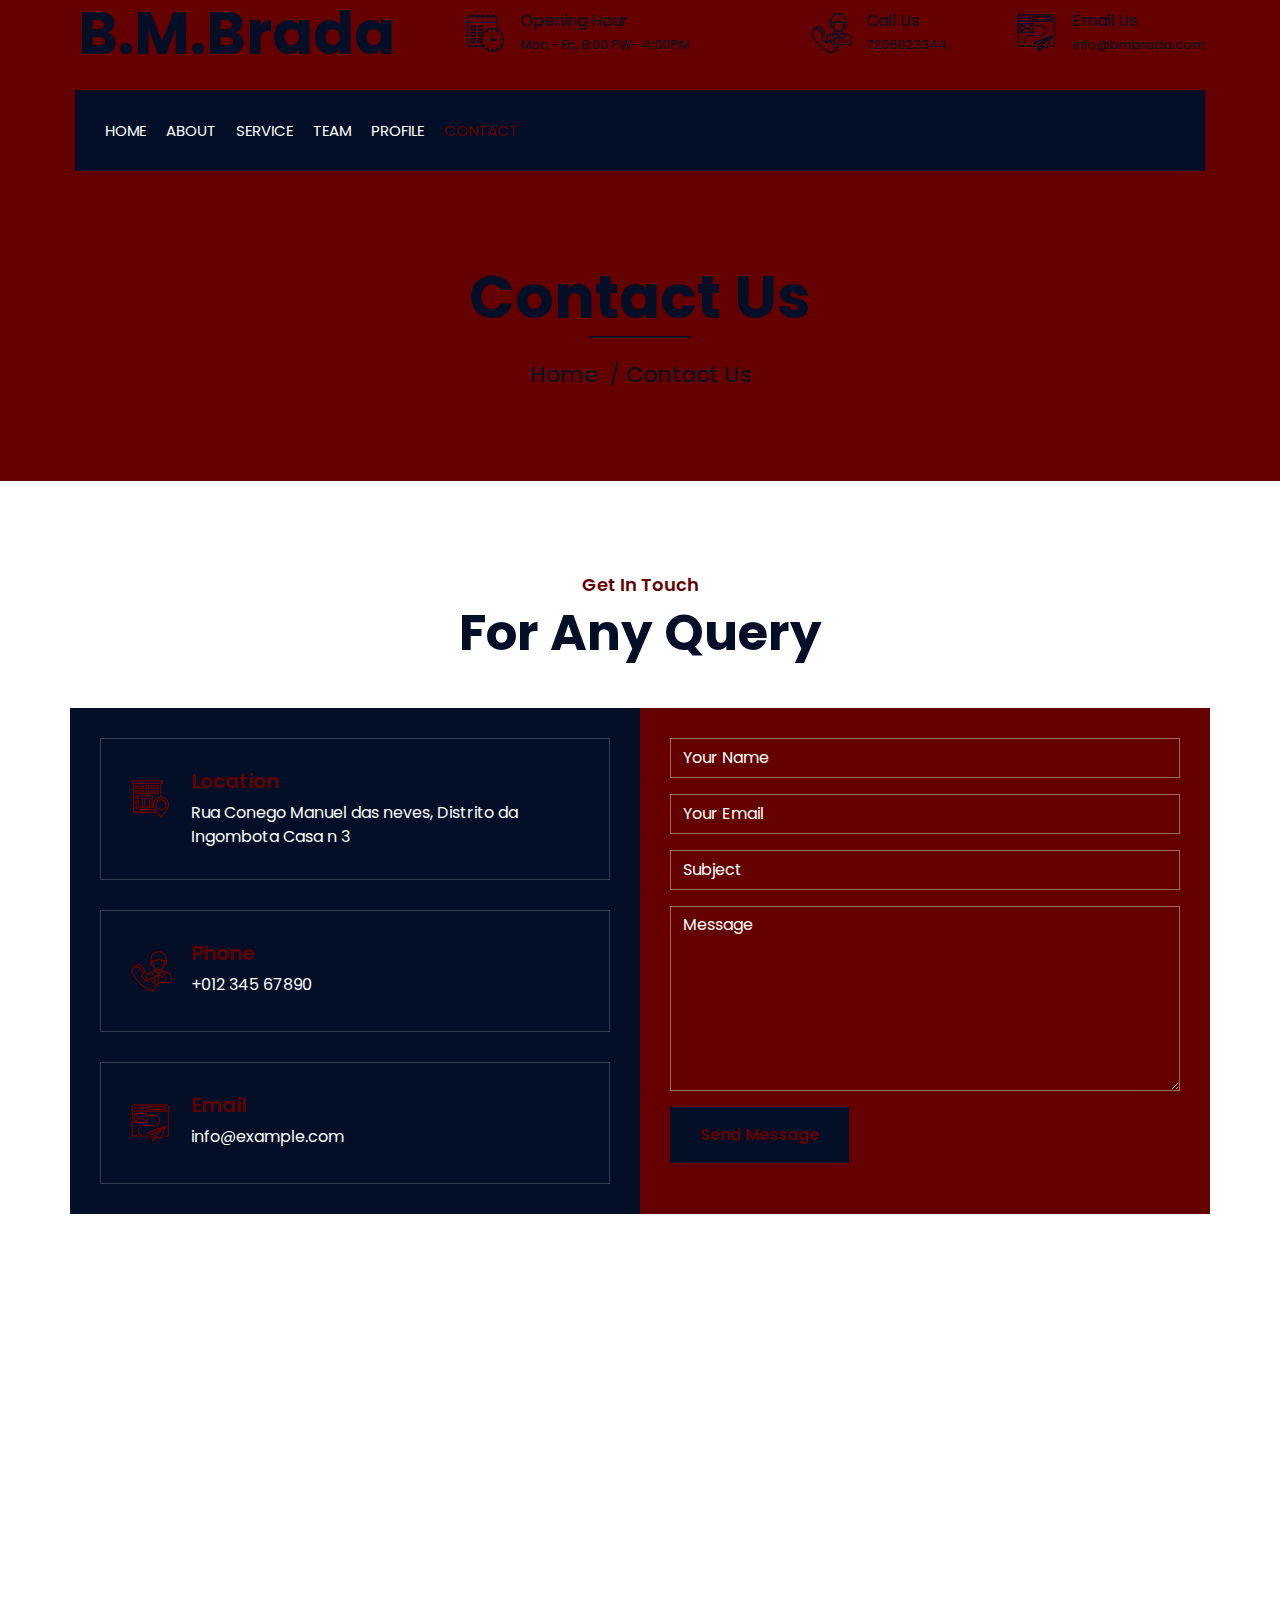
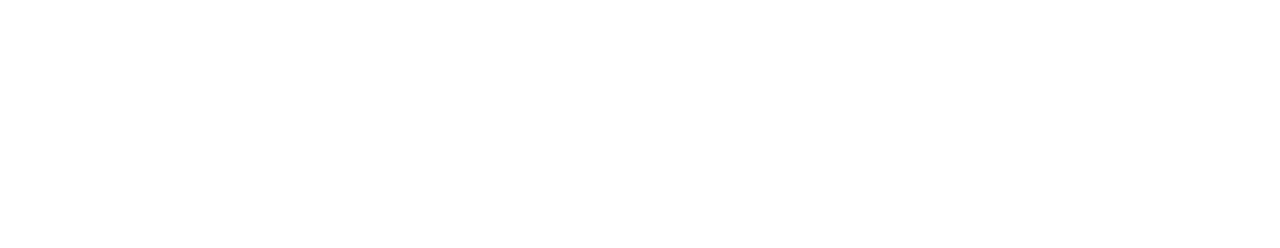
<file: contact.html>
<!DOCTYPE html>
<html lang="en">
    <head>
        <meta charset="utf-8">
        <title>My website</title>
        <meta content="width=device-width, initial-scale=1.0" name="viewport">
        <meta content="B.M.Brada Website" name="keywords">
        <meta content="B.M.Brada Website" name="description">

        <!-- Favicon -->
        <link href="img/favicon.ico" rel="icon">

        <!-- Google Font -->
        <link href="https://fonts.googleapis.com/css2?family=Poppins:wght@100;200;300;400;500;600;700;800;900&display=swap" rel="stylesheet">

        <!-- CSS Libraries -->
        <link href="https://stackpath.bootstrapcdn.com/bootstrap/4.4.1/css/bootstrap.min.css" rel="stylesheet">
        <link href="https://cdnjs.cloudflare.com/ajax/libs/font-awesome/5.10.0/css/all.min.css" rel="stylesheet">
        <link href="lib/flaticon/font/flaticon.css" rel="stylesheet"> 
        <link href="lib/animate/animate.min.css" rel="stylesheet">
        <link href="lib/owlcarousel/assets/owl.carousel.min.css" rel="stylesheet">
        <link href="lib/lightbox/css/lightbox.min.css" rel="stylesheet">
        <link href="lib/slick/slick.css" rel="stylesheet">
        <link href="lib/slick/slick-theme.css" rel="stylesheet">

        <!-- Template Stylesheet -->
        <link href="css/style.css" rel="stylesheet">
    </head>

    <body>
        <div class="wrapper">
            <!-- Top Bar Start -->
            <div class="top-bar">
                <div class="container-fluid">
                    <div class="row align-items-center">
                        <div class="col-lg-4 col-md-12">
                            <div class="logo">
                                <a href="index.html">
                                    <h1>B.M.Brada</h1>
                                    <!-- <img src="img/logo.jpg" alt="Logo"> -->
                                </a>
                            </div>
                        </div>
                        <div class="col-lg-8 col-md-7 d-none d-lg-block">
                            <div class="row">
                                <div class="col-4">
                                    <div class="top-bar-item">
                                        <div class="top-bar-icon">
                                            <i class="flaticon-calendar"></i>
                                        </div>
                                        <div class="top-bar-text">
                                            <h3>Opening Hour</h3>
                                            <p>Mon - Fri, 8:00 PW- 4:00PM</p>
                                        </div>
                                    </div>
                                </div>
                                <div class="col-4">
                                    <div class="top-bar-item">
                                        <div class="top-bar-icon">
                                            <i class="flaticon-call"></i>
                                        </div>
                                        <div class="top-bar-text">
                                            <h3>Call Us</h3>
                                            <p>7206623344</p>
                                        </div>
                                    </div>
                                </div>
                                <div class="col-4">
                                    <div class="top-bar-item">
                                        <div class="top-bar-icon">
                                            <i class="flaticon-send-mail"></i>
                                        </div>
                                        <div class="top-bar-text">
                                            <h3>Email Us</h3>
                                            <p>info@bmbrada.com</p>
                                        </div>
                                    </div>
                                </div>
                            </div>
                        </div>
                    </div>
                </div>
            </div>
            <!-- Top Bar End -->

            <!-- Nav Bar Start -->
            <div class="nav-bar">
                <div class="container-fluid">
                    <nav class="navbar navbar-expand-lg bg-dark navbar-dark">
                        <a href="#" class="navbar-brand">MENU</a>
                        <button type="button" class="navbar-toggler" data-toggle="collapse" data-target="#navbarCollapse">
                            <span class="navbar-toggler-icon"></span>
                        </button>

                        <div class="collapse navbar-collapse justify-content-between" id="navbarCollapse">
                            <div class="navbar-nav mr-auto">
                                <a href="index.html" class="nav-item nav-link">Home</a>
                                <a href="about.html" class="nav-item nav-link">About</a>
                                <a href="service.html" class="nav-item nav-link">Service</a>
                                <a href="team.html" class="nav-item nav-link">Team</a>
                                <a href="portfolio.html" class="nav-item nav-link">Profile</a>
                                <a href="contact.html" class="nav-item nav-link active">Contact</a>
                          
                        </div>
                    </nav>
                </div>
            </div>
            <!-- Nav Bar End -->
            
            
            <!-- Page Header Start -->
            <div class="page-header">
                <div class="container">
                    <div class="row">
                        <div class="col-12">
                            <h2>Contact Us</h2>
                        </div>
                        <div class="col-12">
                            <a href="">Home</a>
                            <a href="">Contact Us</a>
                        </div>
                    </div>
                </div>
            </div>
            <!-- Page Header End -->


            <!-- Contact Start -->
            <div class="contact wow fadeInUp">
                <div class="container">
                    <div class="section-header text-center">
                        <p>Get In Touch</p>
                        <h2>For Any Query</h2>
                    </div>
                    <div class="row">
                        <div class="col-md-6">
                            <div class="contact-info">
                                <div class="contact-item">
                                    <i class="flaticon-address"></i>
                                    <div class="contact-text">
                                        <h2>Location</h2>
                                        <p>Rua Conego Manuel das neves, Distrito da Ingombota Casa n 3</p>
                                    </div>
                                </div>
                                <div class="contact-item">
                                    <i class="flaticon-call"></i>
                                    <div class="contact-text">
                                        <h2>Phone</h2>
                                        <p>+012 345 67890</p>
                                    </div>
                                </div>
                                <div class="contact-item">
                                    <i class="flaticon-send-mail"></i>
                                    <div class="contact-text">
                                        <h2>Email</h2>
                                        <p>info@example.com</p>
                                    </div>
                                </div>
                            </div>
                        </div>
                        <div class="col-md-6">
                            <div class="contact-form">
                                <div id="success"></div>
                                <form name="sentMessage" id="contactForm" novalidate="novalidate">
                                    <div class="control-group">
                                        <input type="text" class="form-control" id="name" placeholder="Your Name" required="required" data-validation-required-message="Please enter your name" />
                                        <p class="help-block text-danger"></p>
                                    </div>
                                    <div class="control-group">
                                        <input type="email" class="form-control" id="email" placeholder="Your Email" required="required" data-validation-required-message="Please enter your email" />
                                        <p class="help-block text-danger"></p>
                                    </div>
                                    <div class="control-group">
                                        <input type="text" class="form-control" id="subject" placeholder="Subject" required="required" data-validation-required-message="Please enter a subject" />
                                        <p class="help-block text-danger"></p>
                                    </div>
                                    <div class="control-group">
                                        <textarea class="form-control" id="message" placeholder="Message" required="required" data-validation-required-message="Please enter your message"></textarea>
                                        <p class="help-block text-danger"></p>
                                    </div>
                                    <div>
                                        <button class="btn" type="submit" id="sendMessageButton">Send Message</button>
                                    </div>
                                </form>
                            </div>
                        </div>
                    </div>
                </div>
            </div>
            <!-- Contact End -->


            <!-- Footer Start -->
            <div class="footer wow fadeIn" data-wow-delay="0.3s">
                <div class="container">
                    <div class="row">
                        <div class="col-md-6 col-lg-3">
                            <div class="footer-contact">
                                <h2>Office Contact</h2>
                                <p><i class="fa fa-map-marker-alt"></i>Rua Conego Manuel das neves, Distrito da Ingombota Casa n 3</p>
                                <p><i class="fa fa-phone-alt"></i>+0720345 67890</p>
                                <p><i class="fa fa-envelope"></i>info@bmbrada.com</p>
                                <div class="footer-social">
                                    <a href=""><i class="fab fa-twitter"></i></a>
                                    <a href=""><i class="fab fa-facebook-f"></i></a>
                                    <a href=""><i class="fab fa-youtube"></i></a>
                                    <a href=""><i class="fab fa-instagram"></i></a>
                                    <a href=""><i class="fab fa-linkedin-in"></i></a>
                                </div>
                            </div>
                        </div>
                        <div class="col-md-6 col-lg-3">
                            <div class="col-md-6 col-lg-6">
                                <div class="footer-link">
                                    <h2>Services Areas</h2>
                                    <a href="">Residencial Cleaning </a>
                                    <a href="">Industrial Carpet Cleanig</a>
                                    <a href="">Window Cleaning</a>
                                </div>
                            </div>

                        </div>
                        <div class="col-md-6 col-lg-3">
                            <div class="footer-link">
                                <h2>Useful Pages</h2>
                                <a href="">About Us</a>
                                <a href="">Contact Us</a>
                                <a href="">Our Team</a>
                                <a href="">Profiles</a>
                            </div>
                        </div>
                        <div class="col-md-6 col-lg-3">
                            <div class="newsletter">
                                <h2>Newsletter</h2>
                                <p>
                                    Lorem ipsum dolor sit amet elit. Phasellus nec pretium mi. Curabitur facilisis ornare velit non vulpu
                                </p>
                                <div class="form">
                                    <input class="form-control" placeholder="Email here">
                                    <button class="btn">Submit</button>
                                </div>
                            </div>
                        </div>
                    </div>
                </div>
                <div class="container footer-menu">
                    <div class="f-menu">
                        <a href="">Terms of use</a>
                        <a href="">Privacy policy</a>
                        <a href="">Cookies</a>
                        <a href="">Help</a>
                        <a href="">FQAs</a>
                    </div>
                </div>
                <div class="container copyright">
                    <div class="row">
                        <div class="col-md-6">
                            <p>&copy; <a href="#"> B.M.BRADA</a>, All Right Reserved.</p>
                        </div>
                        <div class="col-md-6">
                            <p>Designed By <a href="https://DekhoTech.com">DekhoTech</a></p>
                        </div>
                    </div>
                </div>
            </div>
            <!-- Footer End -->

            <a href="#" class="back-to-top"><i class="fa fa-chevron-up"></i></a>
        </div>

        <!-- JavaScript Libraries -->
        <script src="https://code.jquery.com/jquery-3.4.1.min.js"></script>
        <script src="https://stackpath.bootstrapcdn.com/bootstrap/4.4.1/js/bootstrap.bundle.min.js"></script>
        <script src="lib/easing/easing.min.js"></script>
        <script src="lib/wow/wow.min.js"></script>
        <script src="lib/owlcarousel/owl.carousel.min.js"></script>
        <script src="lib/isotope/isotope.pkgd.min.js"></script>
        <script src="lib/lightbox/js/lightbox.min.js"></script>
        <script src="lib/waypoints/waypoints.min.js"></script>
        <script src="lib/counterup/counterup.min.js"></script>
        <script src="lib/slick/slick.min.js"></script>

        <!-- Template Javascript -->
        <script src="js/main.js"></script>
    </body>
</html>
</file>
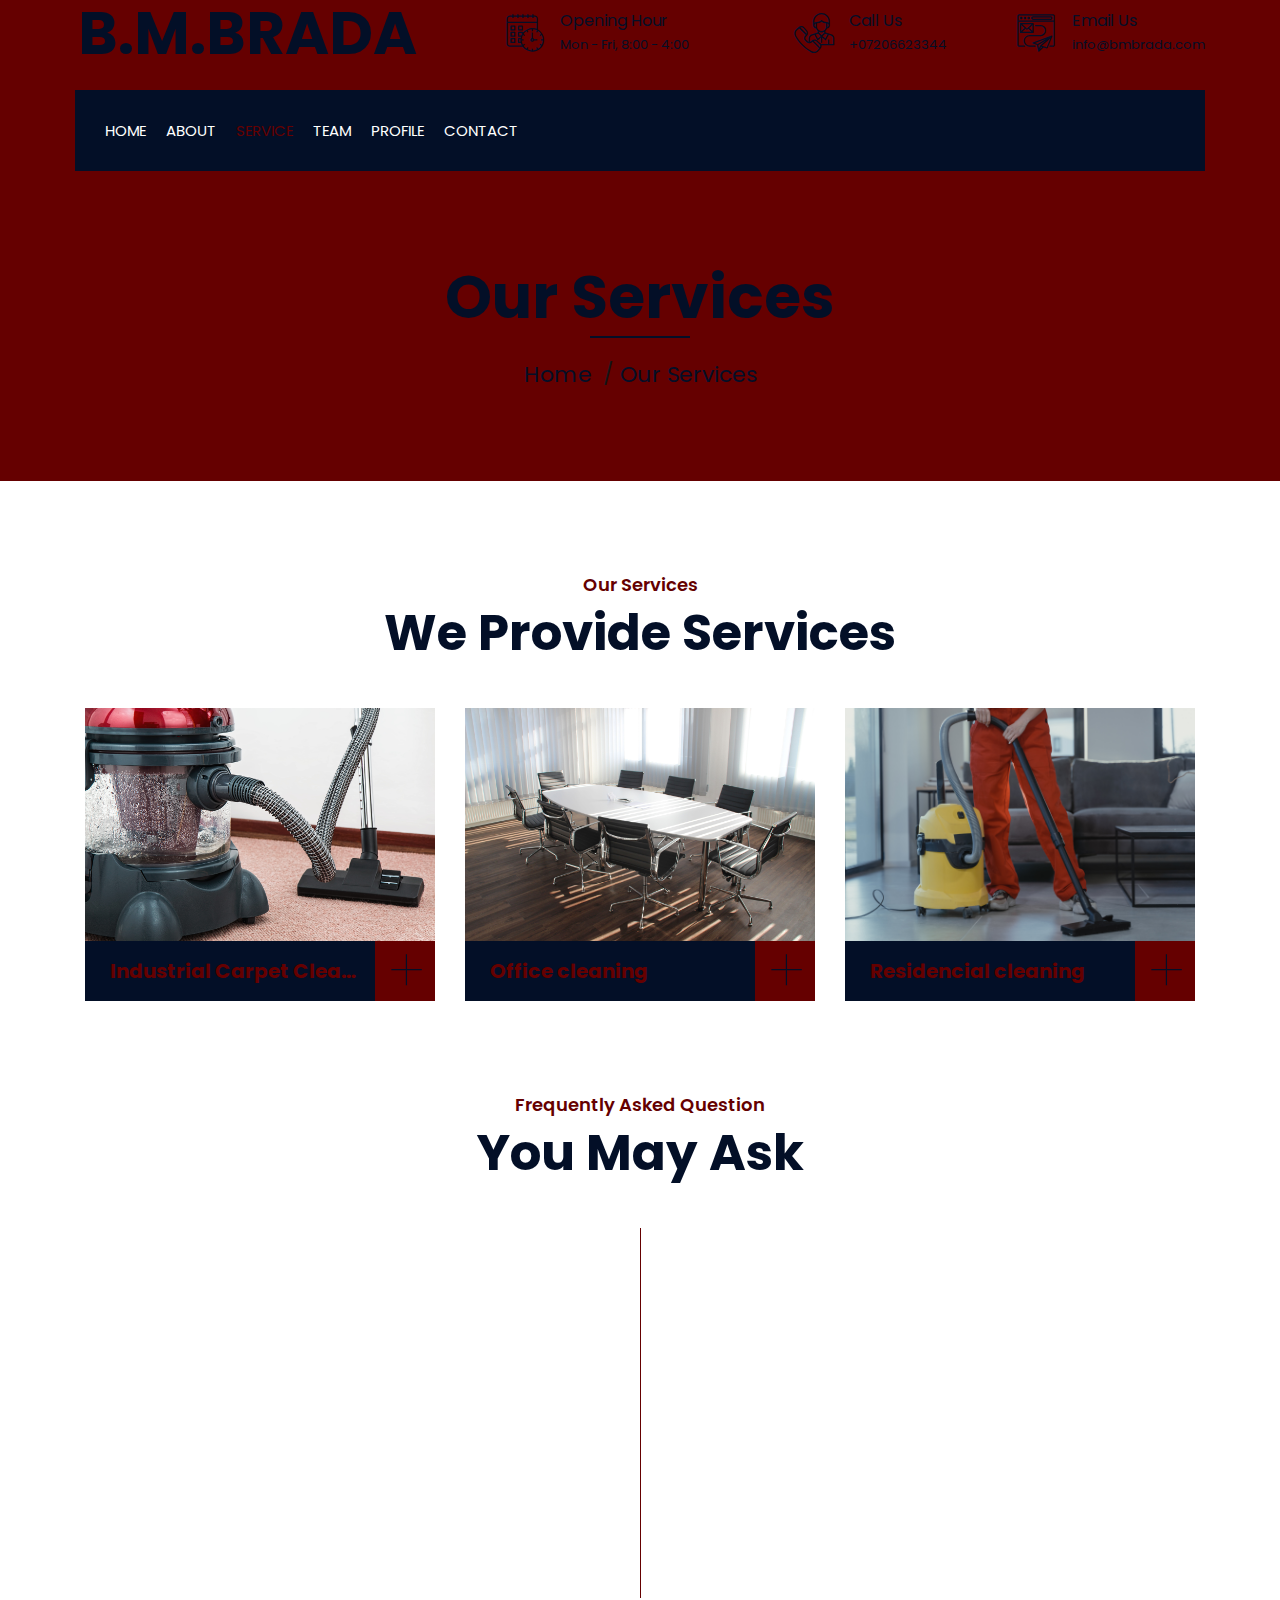
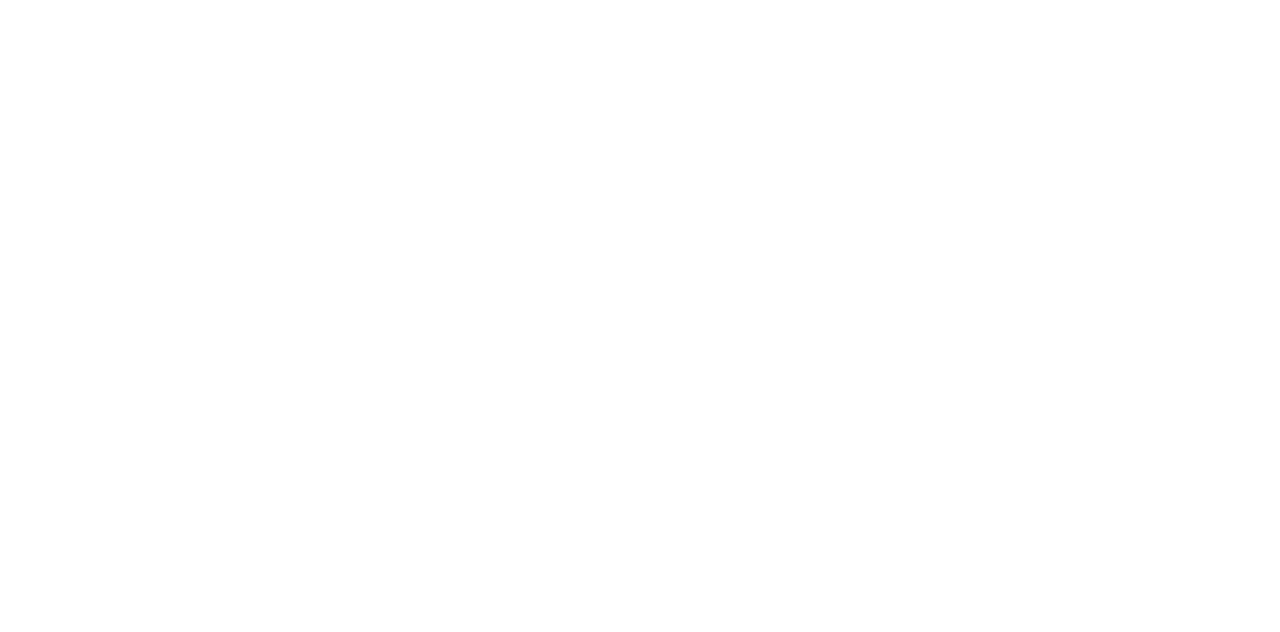
<file: service.html>
<!DOCTYPE html>
<html lang="en">
    <head>
        <meta charset="utf-8">
        <title>My website</title>
        <meta content="width=device-width, initial-scale=1.0" name="viewport">
        <meta content="B.M.Brada Website" name="keywords">
        <meta content="B.M.Brada Website" name="description">

        <!-- Favicon -->
        <link href="img/favicon.ico" rel="icon">

        <!-- Google Font -->
        <link href="https://fonts.googleapis.com/css2?family=Poppins:wght@100;200;300;400;500;600;700;800;900&display=swap" rel="stylesheet">

        <!-- CSS Libraries -->
        <link href="https://stackpath.bootstrapcdn.com/bootstrap/4.4.1/css/bootstrap.min.css" rel="stylesheet">
        <link href="https://cdnjs.cloudflare.com/ajax/libs/font-awesome/5.10.0/css/all.min.css" rel="stylesheet">
        <link href="lib/flaticon/font/flaticon.css" rel="stylesheet"> 
        <link href="lib/animate/animate.min.css" rel="stylesheet">
        <link href="lib/owlcarousel/assets/owl.carousel.min.css" rel="stylesheet">
        <link href="lib/lightbox/css/lightbox.min.css" rel="stylesheet">
        <link href="lib/slick/slick.css" rel="stylesheet">
        <link href="lib/slick/slick-theme.css" rel="stylesheet">

        <!-- Template Stylesheet -->
        <link href="css/style.css" rel="stylesheet">
    </head>

    <body>
        <div class="wrapper">
            <!-- Top Bar Start -->
            <div class="top-bar">
                <div class="container-fluid">
                    <div class="row align-items-center">
                        <div class="col-lg-4 col-md-12">
                            <div class="logo">
                                <a href="index.html">
                                    <h1>B.M.BRADA</h1>
                                    <!-- <img src="img/logo.jpg" alt="Logo"> -->
                                </a>
                            </div>
                        </div>
                        <div class="col-lg-8 col-md-7 d-none d-lg-block">
                            <div class="row">
                                <div class="col-4">
                                    <div class="top-bar-item">
                                        <div class="top-bar-icon">
                                            <i class="flaticon-calendar"></i>
                                        </div>
                                        <div class="top-bar-text">
                                            <h3>Opening Hour</h3>
                                            <p>Mon - Fri, 8:00 - 4:00</p>
                                        </div>
                                    </div>
                                </div>
                                <div class="col-4">
                                    <div class="top-bar-item">
                                        <div class="top-bar-icon">
                                            <i class="flaticon-call"></i>
                                        </div>
                                        <div class="top-bar-text">
                                            <h3>Call Us</h3>
                                            <p>+07206623344</p>
                                        </div>
                                    </div>
                                </div>
                                <div class="col-4">
                                    <div class="top-bar-item">
                                        <div class="top-bar-icon">
                                            <i class="flaticon-send-mail"></i>
                                        </div>
                                        <div class="top-bar-text">
                                            <h3>Email Us</h3>
                                            <p>info@bmbrada.com</p>
                                        </div>
                                    </div>
                                </div>
                            </div>
                        </div>
                    </div>
                </div>
            </div>
            <!-- Top Bar End -->

            <!-- Nav Bar Start -->
            <div class="nav-bar">
                <div class="container-fluid">
                    <nav class="navbar navbar-expand-lg bg-dark navbar-dark">
                        <a href="#" class="navbar-brand">MENU</a>
                        <button type="button" class="navbar-toggler" data-toggle="collapse" data-target="#navbarCollapse">
                            <span class="navbar-toggler-icon"></span>
                        </button>

                        <div class="collapse navbar-collapse justify-content-between" id="navbarCollapse">
                            <div class="navbar-nav mr-auto">
                                <a href="index.html" class="nav-item nav-link">Home</a>
                                <a href="about.html" class="nav-item nav-link">About</a>
                                <a href="service.html" class="nav-item nav-link active">Service</a>
                                <a href="team.html" class="nav-item nav-link">Team</a>
                                <a href="portfolio.html" class="nav-item nav-link">Profile</a>
                                
                                <a href="contact.html" class="nav-item nav-link">Contact</a>
                            </div>
                          
                        </div>
                    </nav>
                </div>
            </div>
            <!-- Nav Bar End -->
            
            
            <!-- Page Header Start -->
            <div class="page-header">
                <div class="container">
                    <div class="row">
                        <div class="col-12">
                            <h2>Our Services</h2>
                        </div>
                        <div class="col-12">
                            <a href="">Home</a>
                            <a href="">Our Services</a>
                        </div>
                    </div>
                </div>
            </div>
            <!-- Page Header End -->


            <!-- Service Start -->
            <div class="service">
                <div class="container">
                    <div class="section-header text-center">
                        <p>Our Services</p>
                        <h2>We Provide Services</h2>
                    </div>
                    <div class="row">
                        <div class="col-lg-4 col-md-6 wow fadeInUp" data-wow-delay="0.1s">
                            <div class="service-item">
                                <div class="service-img">
                                    <img src="img/service-1.jpg" alt="Image">
                                    <div class="service-overlay">
                                        <p>
                                            Lorem ipsum dolor sit amet, consectetur adipiscing elit. Phasellus nec pretium mi. Curabitur facilisis ornare velit non vulputate. Aliquam metus tortor, auctor id gravida condimentum, viverra quis sem.
                                        </p>
                                    </div>
                                </div>
                                <div class="service-text">
                                    <h3>Industrial Carpet Cleaner</h3>
                                    <a class="btn" href="img/service-1.jpg" data-lightbox="service">+</a>
                                </div>
                            </div>
                        </div>
                        <div class="col-lg-4 col-md-6 wow fadeInUp" data-wow-delay="0.2s">
                            <div class="service-item">
                                <div class="service-img">
                                    <img src="img/service-2.jpg" alt="Image">
                                    <div class="service-overlay">
                                        <p>
                                            Lorem ipsum dolor sit amet, consectetur adipiscing elit. Phasellus nec pretium mi. Curabitur facilisis ornare velit non vulputate. Aliquam metus tortor, auctor id gravida condimentum, viverra quis sem.
                                        </p>
                                    </div>
                                </div>
                                <div class="service-text">
                                    <h3>Office cleaning</h3>
                                    <a class="btn" href="img/service-2.jpg" data-lightbox="service">+</a>
                                </div>
                            </div>
                        </div>
                        <div class="col-lg-4 col-md-6 wow fadeInUp" data-wow-delay="0.3s">
                            <div class="service-item">
                                <div class="service-img">
                                    <img src="img/service-3.jpg" alt="Image">
                                    <div class="service-overlay">
                                        <p>
                                            Lorem ipsum dolor sit amet, consectetur adipiscing elit. Phasellus nec pretium mi. Curabitur facilisis ornare velit non vulputate. Aliquam metus tortor, auctor id gravida condimentum, viverra quis sem.
                                        </p>
                                    </div>
                                </div>
                                <div class="service-text">
                                    <h3>Residencial cleaning</h3>
                                    <a class="btn" href="img/service-3.jpg" data-lightbox="service">+</a>
                                </div>
                            </div>
                        </div>
                        <!-- <div class="col-lg-4 col-md-6 wow fadeInUp" data-wow-delay="0.4s">
                            <div class="service-item">
                                <div class="service-img">
                                    <img src="img/service-4.jpg" alt="Image">
                                    <div class="service-overlay">
                                        <p>
                                            Lorem ipsum dolor sit amet, consectetur adipiscing elit. Phasellus nec pretium mi. Curabitur facilisis ornare velit non vulputate. Aliquam metus tortor, auctor id gravida condimentum, viverra quis sem.
                                        </p>
                                    </div>
                                </div>
                                <div class="service-text">
                                    <h3>Interior Design</h3>
                                    <a class="btn" href="img/service-4.jpg" data-lightbox="service">+</a>
                                </div>
                            </div>
                        </div> -->
                        <!-- <div class="col-lg-4 col-md-6 wow fadeInUp" data-wow-delay="0.5s">
                            <div class="service-item">
                                <div class="service-img">
                                    <img src="img/service-5.jpg" alt="Image">
                                    <div class="service-overlay">
                                        <p>
                                            Lorem ipsum dolor sit amet, consectetur adipiscing elit. Phasellus nec pretium mi. Curabitur facilisis ornare velit non vulputate. Aliquam metus tortor, auctor id gravida condimentum, viverra quis sem.
                                        </p>
                                    </div>
                                </div>
                                <div class="service-text">
                                    <h3>Fixing & Support</h3>
                                    <a class="btn" href="img/service-5.jpg" data-lightbox="service">+</a>
                                </div>
                            </div>
                        </div> -->
                        <!-- <div class="col-lg-4 col-md-6 wow fadeInUp" data-wow-delay="0.6s">
                            <div class="service-item">
                                <div class="service-img">
                                    <img src="img/service-6.jpg" alt="Image">
                                    <div class="service-overlay">
                                        <p>
                                            Lorem ipsum dolor sit amet, consectetur adipiscing elit. Phasellus nec pretium mi. Curabitur facilisis ornare velit non vulputate. Aliquam metus tortor, auctor id gravida condimentum, viverra quis sem.
                                        </p>
                                    </div>
                                </div>
                                <div class="service-text">
                                    <h3>Painting</h3>
                                    <a class="btn" href="img/service-6.jpg" data-lightbox="service">+</a>
                                </div>
                            </div>
                        </div> -->
                    </div>
                </div>
            </div>
            <!-- Service End -->
            
            
            <!-- FAQs Start -->
            <div class="faqs">
                <div class="container">
                    <div class="section-header text-center">
                        <p>Frequently Asked Question</p>
                        <h2>You May Ask</h2>
                    </div>
                    <div class="row">
                        <div class="col-md-6">
                            <div id="accordion-1">
                                <div class="card wow fadeInLeft" data-wow-delay="0.1s">
                                    <div class="card-header">
                                        <a class="card-link collapsed" data-toggle="collapse" href="#collapseOne">
                                            Lorem ipsum dolor sit amet?
                                        </a>
                                    </div>
                                    <div id="collapseOne" class="collapse" data-parent="#accordion-1">
                                        <div class="card-body">
                                            Lorem ipsum dolor sit amet, consectetur adipiscing elit. Phasellus nec pretium mi. Curabitur facilisis ornare velit non.
                                        </div>
                                    </div>
                                </div>
                                <div class="card wow fadeInLeft" data-wow-delay="0.2s">
                                    <div class="card-header">
                                        <a class="card-link collapsed" data-toggle="collapse" href="#collapseTwo">
                                            Lorem ipsum dolor sit amet?
                                        </a>
                                    </div>
                                    <div id="collapseTwo" class="collapse" data-parent="#accordion-1">
                                        <div class="card-body">
                                            Lorem ipsum dolor sit amet, consectetur adipiscing elit. Phasellus nec pretium mi. Curabitur facilisis ornare velit non.
                                        </div>
                                    </div>
                                </div>
                                <div class="card wow fadeInLeft" data-wow-delay="0.3s">
                                    <div class="card-header">
                                        <a class="card-link collapsed" data-toggle="collapse" href="#collapseThree">
                                            Lorem ipsum dolor sit amet?
                                        </a>
                                    </div>
                                    <div id="collapseThree" class="collapse" data-parent="#accordion-1">
                                        <div class="card-body">
                                            Lorem ipsum dolor sit amet, consectetur adipiscing elit. Phasellus nec pretium mi. Curabitur facilisis ornare velit non.
                                        </div>
                                    </div>
                                </div>
                                <div class="card wow fadeInLeft" data-wow-delay="0.4s">
                                    <div class="card-header">
                                        <a class="card-link collapsed" data-toggle="collapse" href="#collapseFour">
                                            Lorem ipsum dolor sit amet?
                                        </a>
                                    </div>
                                    <div id="collapseFour" class="collapse" data-parent="#accordion-1">
                                        <div class="card-body">
                                            Lorem ipsum dolor sit amet, consectetur adipiscing elit. Phasellus nec pretium mi. Curabitur facilisis ornare velit non.
                                        </div>
                                    </div>
                                </div>
                                <div class="card wow fadeInLeft" data-wow-delay="0.5s">
                                    <div class="card-header">
                                        <a class="card-link collapsed" data-toggle="collapse" href="#collapseFive">
                                            Lorem ipsum dolor sit amet?
                                        </a>
                                    </div>
                                    <div id="collapseFive" class="collapse" data-parent="#accordion-1">
                                        <div class="card-body">
                                            Lorem ipsum dolor sit amet, consectetur adipiscing elit. Phasellus nec pretium mi. Curabitur facilisis ornare velit non.
                                        </div>
                                    </div>
                                </div>
                            </div>
                        </div>
                        <div class="col-md-6">
                            <div id="accordion-2">
                                <div class="card wow fadeInRight" data-wow-delay="0.1s">
                                    <div class="card-header">
                                        <a class="card-link collapsed" data-toggle="collapse" href="#collapseSix">
                                            Lorem ipsum dolor sit amet?
                                        </a>
                                    </div>
                                    <div id="collapseSix" class="collapse" data-parent="#accordion-2">
                                        <div class="card-body">
                                            Lorem ipsum dolor sit amet, consectetur adipiscing elit. Phasellus nec pretium mi. Curabitur facilisis ornare velit non.
                                        </div>
                                    </div>
                                </div>
                                <div class="card wow fadeInRight" data-wow-delay="0.2s">
                                    <div class="card-header">
                                        <a class="card-link collapsed" data-toggle="collapse" href="#collapseSeven">
                                            Lorem ipsum dolor sit amet?
                                        </a>
                                    </div>
                                    <div id="collapseSeven" class="collapse" data-parent="#accordion-2">
                                        <div class="card-body">
                                            Lorem ipsum dolor sit amet, consectetur adipiscing elit. Phasellus nec pretium mi. Curabitur facilisis ornare velit non.
                                        </div>
                                    </div>
                                </div>
                                <div class="card wow fadeInRight" data-wow-delay="0.3s">
                                    <div class="card-header">
                                        <a class="card-link collapsed" data-toggle="collapse" href="#collapseEight">
                                            Lorem ipsum dolor sit amet?
                                        </a>
                                    </div>
                                    <div id="collapseEight" class="collapse" data-parent="#accordion-2">
                                        <div class="card-body">
                                            Lorem ipsum dolor sit amet, consectetur adipiscing elit. Phasellus nec pretium mi. Curabitur facilisis ornare velit non.
                                        </div>
                                    </div>
                                </div>
                                <div class="card wow fadeInRight" data-wow-delay="0.4s">
                                    <div class="card-header">
                                        <a class="card-link collapsed" data-toggle="collapse" href="#collapseNine">
                                            Lorem ipsum dolor sit amet?
                                        </a>
                                    </div>
                                    <div id="collapseNine" class="collapse" data-parent="#accordion-2">
                                        <div class="card-body">
                                            Lorem ipsum dolor sit amet, consectetur adipiscing elit. Phasellus nec pretium mi. Curabitur facilisis ornare velit non.
                                        </div>
                                    </div>
                                </div>
                                <div class="card wow fadeInRight" data-wow-delay="0.5s">
                                    <div class="card-header">
                                        <a class="card-link collapsed" data-toggle="collapse" href="#collapseTen">
                                            Lorem ipsum dolor sit amet?
                                        </a>
                                    </div>
                                    <div id="collapseTen" class="collapse" data-parent="#accordion-2">
                                        <div class="card-body">
                                            Lorem ipsum dolor sit amet, consectetur adipiscing elit. Phasellus nec pretium mi. Curabitur facilisis ornare velit non.
                                        </div>
                                    </div>
                                </div>
                            </div>
                        </div>
                    </div>
                </div>
            </div>
            <!-- FAQs End -->


            <!-- Footer Start -->
            <div class="footer wow fadeIn" data-wow-delay="0.3s">
                <div class="container">
                    <div class="row">
                        <div class="col-md-6 col-lg-3">
                            <div class="footer-contact">
                                <h2>Office Contact</h2>
                                <p><i class="fa fa-map-marker-alt"></i>254 Street, denver, colorado, USA</p>
                                <p><i class="fa fa-phone-alt"></i>+0720345 67890</p>
                                <p><i class="fa fa-envelope"></i>info@bmbrada.com</p>
                                <div class="footer-social">
                                    <a href=""><i class="fab fa-twitter"></i></a>
                                    <a href=""><i class="fab fa-facebook-f"></i></a>
                                    <a href=""><i class="fab fa-youtube"></i></a>
                                    <a href=""><i class="fab fa-instagram"></i></a>
                                    <a href=""><i class="fab fa-linkedin-in"></i></a>
                                </div>
                            </div>
                        </div>
                        <div class="col-md-6 col-lg-3">
                            <div class="col-md-6 col-lg-6">
                                <div class="footer-link">
                                    <h2>Services Areas</h2>
                                    <a href="">Residencial Cleaning </a>
                                    <a href="">Industrial Carpet Cleanig</a>
                                    <a href="">Window Cleaning</a>
                                </div>
                            </div>

                        </div>
                        <div class="col-md-6 col-lg-3">
                            <div class="footer-link">
                                <h2>Useful Pages</h2>
                                <a href="">About Us</a>
                                <a href="">Contact Us</a>
                                <a href="">Our Team</a>
                                <a href="">Projects</a>
                                <a href="">Testimonial</a>
                            </div>
                        </div>
                        <div class="col-md-6 col-lg-3">
                            <div class="newsletter">
                                <h2>Newsletter</h2>
                                <p>
                                    Lorem ipsum dolor sit amet elit. Phasellus nec pretium mi. Curabitur facilisis ornare velit non vulpu
                                </p>
                                <div class="form">
                                    <input class="form-control" placeholder="Email here">
                                    <button class="btn">Submit</button>
                                </div>
                            </div>
                        </div>
                    </div>
                </div>
                <div class="container footer-menu">
                    <div class="f-menu">
                        <a href="">Terms of use</a>
                        <a href="">Privacy policy</a>
                        <a href="">Cookies</a>
                        <a href="">Help</a>
                        <a href="">FQAs</a>
                    </div>
                </div>
                <div class="container copyright">
                    <div class="row">
                        <div class="col-md-6">
                            <p>&copy; <a href="#"> B.M.BRADA</a>, All Right Reserved.</p>
                        </div>
                        <div class="col-md-6">
                            <p>Designed By <a href="https://DekhoTech.com">DekhoTech</a></p>
                        </div>
                    </div>
                </div>
            </div>
            <!-- Footer End -->

            <a href="#" class="back-to-top"><i class="fa fa-chevron-up"></i></a>
        </div>

        <!-- JavaScript Libraries -->
        <script src="https://code.jquery.com/jquery-3.4.1.min.js"></script>
        <script src="https://stackpath.bootstrapcdn.com/bootstrap/4.4.1/js/bootstrap.bundle.min.js"></script>
        <script src="lib/easing/easing.min.js"></script>
        <script src="lib/wow/wow.min.js"></script>
        <script src="lib/owlcarousel/owl.carousel.min.js"></script>
        <script src="lib/isotope/isotope.pkgd.min.js"></script>
        <script src="lib/lightbox/js/lightbox.min.js"></script>
        <script src="lib/waypoints/waypoints.min.js"></script>
        <script src="lib/counterup/counterup.min.js"></script>
        <script src="lib/slick/slick.min.js"></script>

        <!-- Template Javascript -->
        <script src="js/main.js"></script>
    </body>
</html>
</file>
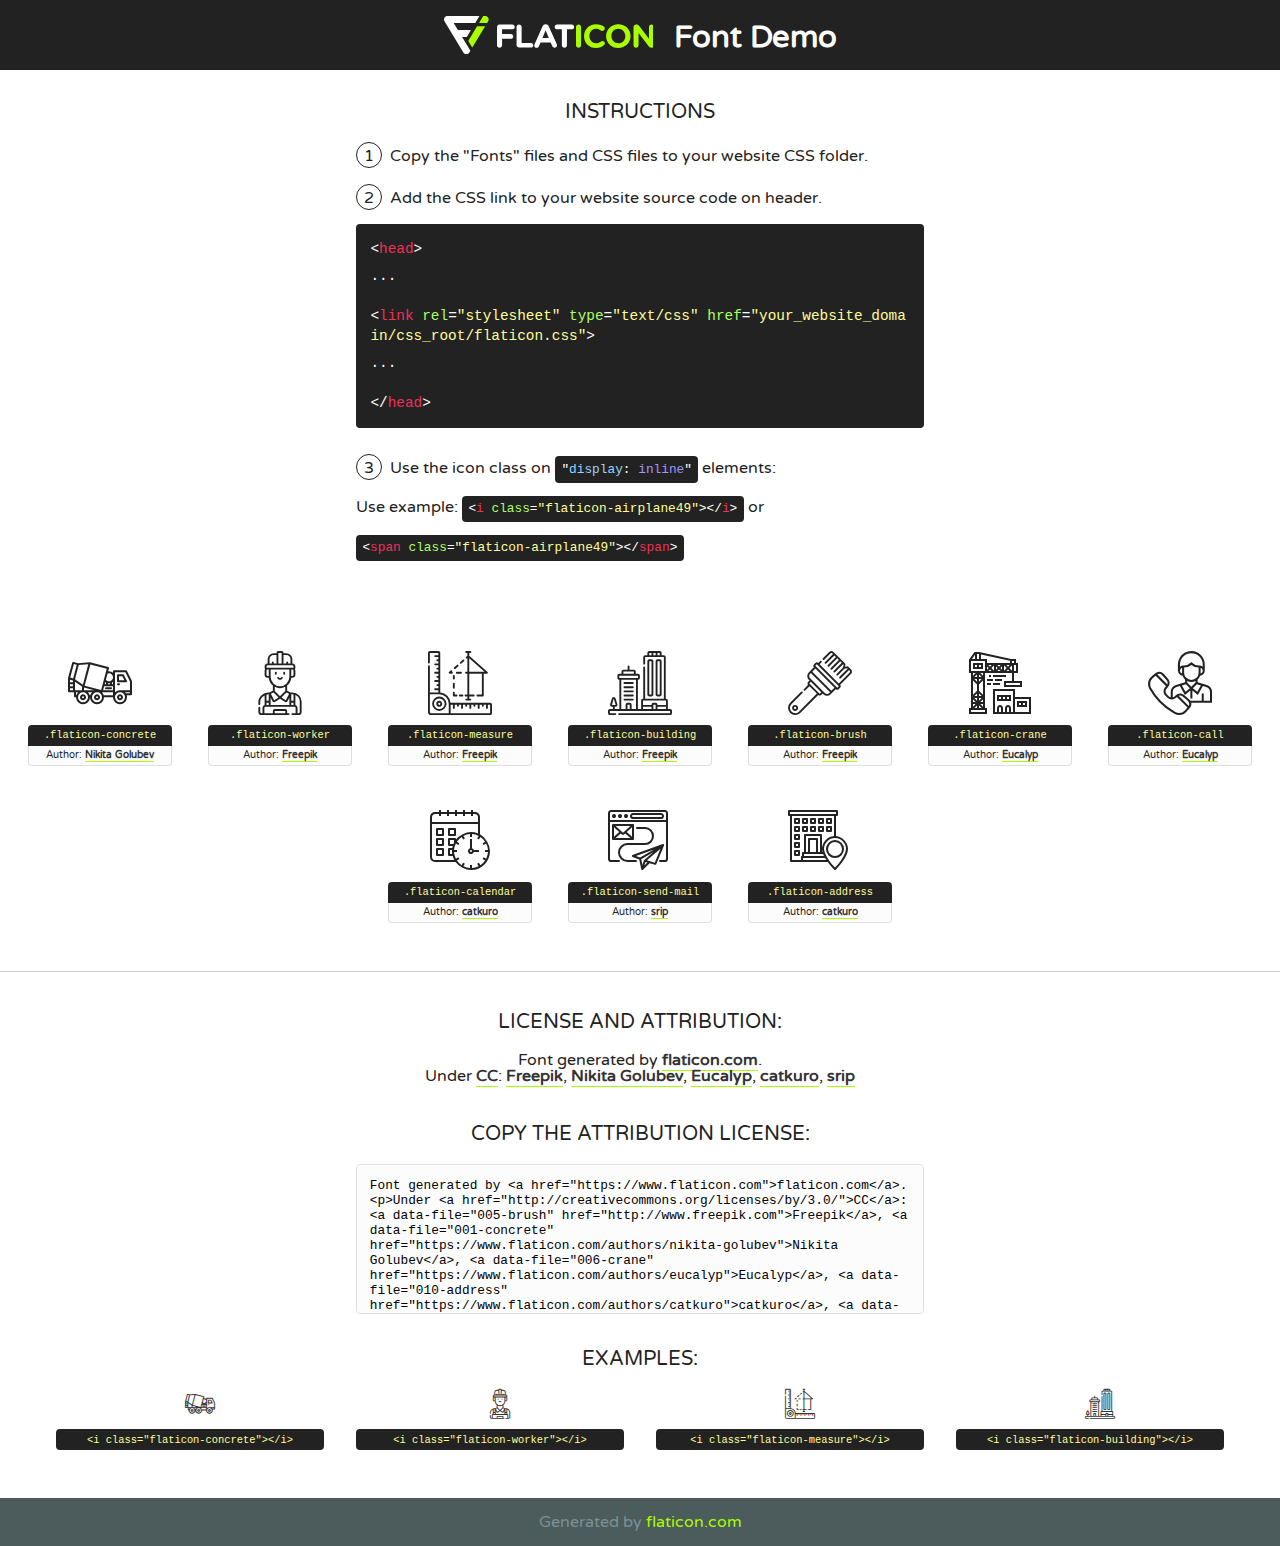
<file: lib/flaticon/font/flaticon.html>
<!DOCTYPE html>
<!--
  Flaticon icon font: Flaticon
  Creation date: 23/08/2020 07:24
-->
<html>
<!DOCTYPE html>
<html>

<head>
    <title>Flaticon WebFont</title>
    <link href="http://fonts.googleapis.com/css?family=Varela+Round" rel="stylesheet" type="text/css" />
    <link rel="stylesheet" type="text/css" href="flaticon.css">
    <meta charset="UTF-8">
    <style>
    html, body, div, span, applet, object, iframe,
    h1, h2, h3, h4, h5, h6, p, blockquote, pre,
    a, abbr, acronym, address, big, cite, code,
    del, dfn, em, img, ins, kbd, q, s, samp,
    small, strike, strong, sub, sup, tt, var,
    b, u, i, center,
    dl, dt, dd, ol, ul, li,
    fieldset, form, label, legend,
    table, caption, tbody, tfoot, thead, tr, th, td,
    article, aside, canvas, details, embed, 
    figure, figcaption, footer, header, hgroup, 
    menu, nav, output, ruby, section, summary,
    time, mark, audio, video {
        margin: 0;
        padding: 0;
        border: 0;
        font-size: 100%;
        font: inherit;
        vertical-align: baseline;
    }
    /* HTML5 display-role reset for older browsers */
    article, aside, details, figcaption, figure, 
    footer, header, hgroup, menu, nav, section {
        display: block;
    }
    body {
        line-height: 1;
    }
    ol, ul {
        list-style: none;
    }
    blockquote, q {
        quotes: none;
    }
    blockquote:before, blockquote:after,
    q:before, q:after {
        content: '';
        content: none;
    }
    table {
        border-collapse: collapse;
        border-spacing: 0;
    }
    body {
        font-family: 'Varela Round', Helvetica, Arial, sans-serif;
        font-size: 16px;
        color: #222;
    }
    a {
        color: #333;
        border-bottom: 1px solid #a9fd00;
        font-weight: bold;
        text-decoration: none;
    }
    * {
        -moz-box-sizing: border-box;
        -webkit-box-sizing: border-box;
        box-sizing: border-box;
        margin: 0;
        padding: 0;
    }
    [class^="flaticon-"]:before, [class*=" flaticon-"]:before, [class^="flaticon-"]:after, [class*=" flaticon-"]:after {
        font-family: Flaticon;
        font-size: 30px;
        font-style: normal;
        margin-left: 20px;
        color: #333;
    }
    .wrapper {
        max-width: 600px;
        margin: auto;
        padding: 0 1em;
    }
    .title {
        font-size: 1.25em;
        text-align: center;
        margin-bottom: 1em;
        text-transform: uppercase;
    }
    header {
        text-align: center;
        background-color: #222;
        color: #fff;
        padding: 1em;
    }
    header .logo {
        width: 210px;
        height: 38px;
        display: inline-block;
        vertical-align: middle;
        margin-right: 1em;
        border: none;
    }
    header strong {
        font-size: 1.95em;
        font-weight: bold;
        vertical-align: middle;
        margin-top: 5px;
        display: inline-block;
    }
    .demo {
        margin: 2em auto;
        line-height: 1.25em;
    }
    .demo ul li {
        margin-bottom: 1em;
    }
    .demo ul li .num {
        color: #222;
        border-radius: 20px;
        display: inline-block;
        width: 26px;
        padding: 3px;
        height: 26px;
        text-align: center;
        margin-right: 0.5em;
        border: 1px solid #222;
    }
    .demo ul li code {
        background-color: #222;
        border-radius: 4px;
        padding: 0.25em 0.5em;
        display: inline-block;
        color: #fff;
        font-family: Consolas,Monaco,Lucida Console,Liberation Mono,DejaVu Sans Mono,Bitstream Vera Sans Mono,Courier New, monospace;
        font-weight: lighter;
        margin-top: 1em;
        font-size: 0.8em;
        word-break: break-all;
    }
    .demo ul li code.big {
        padding: 1em;
        font-size: 0.9em;
    }
    .demo ul li code .red {
        color: #EF3159;
    }
    .demo ul li code .green {
        color: #ACFF65;
    }
    .demo ul li code .yellow {
        color: #FFFF99;
    }
    .demo ul li code .blue {
        color: #99D3FF;
    }
    .demo ul li code .purple {
        color: #A295FF;
    }
    .demo ul li code .dots {
        margin-top: 0.5em;
        display: block;
    }
    #glyphs {
        border-bottom: 1px solid #ccc;
        padding: 2em 0;
        text-align: center;
    }
    .glyph {
        display: inline-block;
        width: 9em;
        margin: 1em;
        text-align: center;
        vertical-align: top;
        background: #FFF;
    }
    .glyph .glyph-icon {
        padding: 10px;
        display: block;
        font-family:"Flaticon";
        font-size: 64px;
        line-height: 1;
    }
    .glyph .glyph-icon:before {
        font-size: 64px;
        color: #222;
        margin-left: 0;
    }
    .class-name {
        font-size: 0.65em;
        background-color: #222;
        color: #fff;
        border-radius: 4px 4px 0 0;
        padding: 0.5em;
        color: #FFFF99;
        font-family: Consolas,Monaco,Lucida Console,Liberation Mono,DejaVu Sans Mono,Bitstream Vera Sans Mono,Courier New, monospace;
    }
    .author-name {
        font-size: 0.6em;
        background-color: #fcfcfd;
        border: 1px solid #DEDEE4;
        border-top: 0;
        border-radius: 0 0 4px 4px;
        padding: 0.5em;
    }
    .class-name:last-child {
        font-size: 10px;
        color:#888;
    }
    .class-name:last-child a {
        font-size: 10px;
        color:#555;
    }
    .class-name:last-child a:hover {
        color:#a9fd00;
    }
    .glyph > input {
        display: block;
        width: 100px;
        margin: 5px auto;
        text-align: center;
        font-size: 12px;
        cursor: text;
    }
    .glyph > input.icon-input {
        font-family:"Flaticon";
        font-size: 16px;
        margin-bottom: 10px;
    }
    .attribution .title {
        margin-top: 2em;
    }
    .attribution textarea {
        background-color: #fcfcfd;
        padding: 1em;
        border: none;
        box-shadow: none;
        border: 1px solid #DEDEE4;
        border-radius: 4px;
        resize: none;
        width: 100%;
        height: 150px;
        font-size: 0.8em;
        font-family: Consolas,Monaco,Lucida Console,Liberation Mono,DejaVu Sans Mono,Bitstream Vera Sans Mono,Courier New, monospace;
        -webkit-appearance: none;
    }
    .iconsuse {
        margin: 2em auto;
        text-align: center;
        max-width: 1200px;
    }
    .iconsuse:after {
        content: '';
        display: table;
        clear: both;
    }
    .iconsuse .image {
        float: left;
        width: 25%;
        padding: 0 1em;
    }
    .iconsuse .image p {
        margin-bottom: 1em;
    }
    .iconsuse .image span {
        display: block;
        font-size: 0.65em;
        background-color: #222;
        color: #fff;
        border-radius: 4px;
        padding: 0.5em;
        color: #FFFF99;
        margin-top: 1em;
        font-family: Consolas,Monaco,Lucida Console,Liberation Mono,DejaVu Sans Mono,Bitstream Vera Sans Mono,Courier New, monospace;
    }
    #footer {
        text-align: center;
        background-color: #4C5B5C;
        color: #7c9192;
        padding: 1em;
    }
    #footer a {
        border: none;
        color: #a9fd00;
        font-weight: normal;
    }
    @media (max-width: 960px) {
        .iconsuse .image {
            width: 50%;
        }
    }
    @media (max-width: 560px) {
        .iconsuse .image {
            width: 100%;
        }
    }
    </style>
</head>

<body class="characters-off">

    <header>
        <a href="https://www.flaticon.com" target="_blank" class="logo">
            <svg version="1.1" xmlns="http://www.w3.org/2000/svg" xmlns:xlink="http://www.w3.org/1999/xlink" xmlns:a="http://ns.adobe.com/AdobeSVGViewerExtensions/3.0/" viewBox="0 0 560.875 102.036" enable-background="new 0 0 560.875 102.036" xml:space="preserve">
                <defs>
                </defs>
                <g>
                    <g class="letters">
                        <path fill="#ffffff" d="M141.596,29.675c0-3.777,2.985-6.767,6.764-6.767h34.438c3.426,0,6.15,2.728,6.15,6.15
                        c0,3.43-2.724,6.149-6.15,6.149h-27.674v13.091h23.719c3.429,0,6.151,2.724,6.151,6.15c0,3.43-2.723,6.149-6.151,6.149h-23.719
                        v17.574c0,3.773-2.986,6.761-6.764,6.761c-3.779,0-6.764-2.989-6.764-6.761V29.675z"></path>
                        <path fill="#ffffff" d="M193.844,29.149c0-3.781,2.985-6.767,6.764-6.767c3.776,0,6.763,2.985,6.763,6.767v42.957h25.039
                        c3.426,0,6.149,2.726,6.149,6.153c0,3.425-2.723,6.15-6.149,6.15h-31.802c-3.779,0-6.764-2.986-6.764-6.768V29.149z"></path>
                        <path fill="#ffffff" d="M241.891,75.71l21.438-48.407c1.492-3.341,4.215-5.357,7.906-5.357h0.792
                        c3.686,0,6.323,2.017,7.815,5.357l21.439,48.407c0.436,0.967,0.701,1.845,0.701,2.723c0,3.602-2.809,6.501-6.414,6.501
                        c-3.161,0-5.269-1.845-6.499-4.655l-4.132-9.661h-27.059l-4.301,10.102c-1.144,2.631-3.426,4.214-6.237,4.214
                        c-3.517,0-6.24-2.81-6.24-6.325C241.1,77.64,241.451,76.677,241.891,75.71z M279.932,58.666l-8.521-20.297l-8.526,20.297H279.932
                        z"></path>
                        <path fill="#ffffff" d="M314.864,35.387H301.86c-3.429,0-6.239-2.813-6.239-6.238c0-3.429,2.811-6.24,6.239-6.24h39.533
                        c3.426,0,6.237,2.811,6.237,6.24c0,3.425-2.811,6.238-6.237,6.238h-13.001v42.785c0,3.773-2.99,6.761-6.764,6.761
                        c-3.779,0-6.764-2.989-6.764-6.761V35.387z"></path>
                        <path fill="#A9FD00" d="M352.615,29.149c0-3.781,2.985-6.767,6.767-6.767c3.774,0,6.761,2.985,6.761,6.767v49.024
                        c0,3.773-2.987,6.761-6.761,6.761c-3.781,0-6.767-2.989-6.767-6.761V29.149z"></path>
                        <path fill="#A9FD00" d="M374.132,53.836v-0.179c0-17.481,13.178-31.801,32.065-31.801c9.22,0,15.459,2.458,20.557,6.238
                        c1.402,1.054,2.637,2.985,2.637,5.357c0,3.692-2.985,6.59-6.681,6.59c-1.845,0-3.071-0.702-4.044-1.319
                        c-3.776-2.813-7.729-4.393-12.562-4.393c-10.364,0-17.831,8.611-17.831,19.154v0.173c0,10.542,7.291,19.329,17.831,19.329
                        c5.715,0,9.492-1.756,13.359-4.834c1.049-0.874,2.458-1.491,4.039-1.491c3.429,0,6.325,2.813,6.325,6.236
                        c0,2.106-1.056,3.78-2.282,4.834c-5.539,4.834-12.036,7.733-21.878,7.733C387.572,85.464,374.132,71.493,374.132,53.836z"></path>
                        <path fill="#A9FD00" d="M433.009,53.836v-0.179c0-17.481,13.79-31.801,32.766-31.801c18.981,0,32.592,14.143,32.592,31.628v0.173
                        c0,17.483-13.785,31.807-32.769,31.807C446.625,85.464,433.009,71.32,433.009,53.836z M484.224,53.836v-0.179
                        c0-10.539-7.725-19.326-18.626-19.326c-10.893,0-18.449,8.611-18.449,19.154v0.173c0,10.542,7.73,19.329,18.626,19.329
                        C476.676,72.986,484.224,64.378,484.224,53.836z"></path>
                        <path fill="#A9FD00" d="M506.233,29.321c0-3.774,2.99-6.763,6.767-6.763h1.401c3.252,0,5.183,1.583,7.029,3.953l26.093,34.265
                        V29.059c0-3.692,2.99-6.677,6.681-6.677c3.683,0,6.671,2.985,6.671,6.677v48.934c0,3.78-2.987,6.765-6.764,6.765h-0.436
                        c-3.257,0-5.188-1.581-7.034-3.953l-27.056-35.492v32.944c0,3.687-2.985,6.676-6.678,6.676c-3.683,0-6.673-2.989-6.673-6.676
                        V29.321z"></path>
                    </g>
                    <g class="insignia">
                        <path fill="#ffffff" d="M48.372,56.137h12.517l11.156-18.537H37.186L25.688,18.539h57.825L94.668,0H9.271
                        C5.925,0,2.842,1.801,1.198,4.716c-1.644,2.907-1.593,6.482,0.134,9.343l50.38,83.501c1.678,2.781,4.689,4.476,7.938,4.476
                        c3.246,0,6.257-1.695,7.935-4.476l2.898-4.804L48.372,56.137z"></path>
                        <g class="i">
                            <path fill="#A9FD00" d="M93.575,18.539h0.031v0.004l21.652,0.004l2.705-4.488c1.727-2.861,1.778-6.436,0.133-9.343
                            C116.454,1.801,113.371,0,110.026,0h-5.294L93.575,18.539z"></path>
                            <polygon fill="#A9FD00" points="88.291,27.356 64.725,66.486 75.519,84.404 109.942,27.356"></polygon>
                        </g>
                    </g>
                </g>
            </svg>
        </a>
        <strong>Font Demo</strong>
    </header>


    <section class="demo wrapper">

        <p class="title">Instructions</p>

        <ul>
            <li>
                <span class="num">1</span>Copy the "Fonts" files and CSS files to your website CSS folder.
            </li>
            <li>
                <span class="num">2</span>Add the CSS link to your website source code on header.
                <code class="big">
                    &lt;<span class="red">head</span>&gt;
                    <br/><span class="dots">...</span>
                    <br/>&lt;<span class="red">link</span> <span class="green">rel</span>=<span class="yellow">"stylesheet"</span> <span class="green">type</span>=<span class="yellow">"text/css"</span> <span class="green">href</span>=<span class="yellow">"your_website_domain/css_root/flaticon.css"</span>&gt;
                    <br/><span class="dots">...</span>
                    <br/>&lt;/<span class="red">head</span>&gt;
                </code>
            </li>

            <li>
                <p>
                    <span class="num">3</span>Use the icon class on <code>"<span class="blue">display</span>:<span class="purple"> inline</span>"</code> elements:
                    <br />
                    Use example: <code>&lt;<span class="red">i</span> <span class="green">class</span>=<span class="yellow">&quot;flaticon-airplane49&quot;</span>&gt;&lt;/<span class="red">i</span>&gt;</code> or <code>&lt;<span class="red">span</span> <span class="green">class</span>=<span class="yellow">&quot;flaticon-airplane49&quot;</span>&gt;&lt;/<span class="red">span</span>&gt;</code>
            </li>
        </ul>

    </section>




   <section id="glyphs">          
    
      
        <div class="glyph"><div class="glyph-icon flaticon-concrete"></div>
            <div class="class-name">.flaticon-concrete</div>
            <div class="author-name">Author: <a data-file="001-concrete" href="https://www.flaticon.com/authors/nikita-golubev">Nikita Golubev</a> </div> 
        </div>        
        
        <div class="glyph"><div class="glyph-icon flaticon-worker"></div>
            <div class="class-name">.flaticon-worker</div>
            <div class="author-name">Author: <a data-file="002-worker" href="http://www.freepik.com">Freepik</a> </div> 
        </div>        
        
        <div class="glyph"><div class="glyph-icon flaticon-measure"></div>
            <div class="class-name">.flaticon-measure</div>
            <div class="author-name">Author: <a data-file="003-measure" href="http://www.freepik.com">Freepik</a> </div> 
        </div>        
        
        <div class="glyph"><div class="glyph-icon flaticon-building"></div>
            <div class="class-name">.flaticon-building</div>
            <div class="author-name">Author: <a data-file="004-building" href="http://www.freepik.com">Freepik</a> </div> 
        </div>        
        
        <div class="glyph"><div class="glyph-icon flaticon-brush"></div>
            <div class="class-name">.flaticon-brush</div>
            <div class="author-name">Author: <a data-file="005-brush" href="http://www.freepik.com">Freepik</a> </div> 
        </div>        
        
        <div class="glyph"><div class="glyph-icon flaticon-crane"></div>
            <div class="class-name">.flaticon-crane</div>
            <div class="author-name">Author: <a data-file="006-crane" href="https://www.flaticon.com/authors/eucalyp">Eucalyp</a> </div> 
        </div>        
        
        <div class="glyph"><div class="glyph-icon flaticon-call"></div>
            <div class="class-name">.flaticon-call</div>
            <div class="author-name">Author: <a data-file="007-call" href="https://www.flaticon.com/authors/eucalyp">Eucalyp</a> </div> 
        </div>        
        
        <div class="glyph"><div class="glyph-icon flaticon-calendar"></div>
            <div class="class-name">.flaticon-calendar</div>
            <div class="author-name">Author: <a data-file="008-calendar" href="https://www.flaticon.com/authors/catkuro">catkuro</a> </div> 
        </div>        
        
        <div class="glyph"><div class="glyph-icon flaticon-send-mail"></div>
            <div class="class-name">.flaticon-send-mail</div>
            <div class="author-name">Author: <a data-file="009-send-mail" href="https://www.flaticon.com/authors/srip">srip</a> </div> 
        </div>        
        
        <div class="glyph"><div class="glyph-icon flaticon-address"></div>
            <div class="class-name">.flaticon-address</div>
            <div class="author-name">Author: <a data-file="010-address" href="https://www.flaticon.com/authors/catkuro">catkuro</a> </div> 
        </div>        
        

    </section>



    <section class="attribution wrapper"   style="text-align:center;">

      <div class="title">License and attribution:</div><div class="attrDiv">Font generated by <a href="https://www.flaticon.com">flaticon.com</a>. <div><p>Under <a href="http://creativecommons.org/licenses/by/3.0/">CC</a>: <a data-file="005-brush" href="http://www.freepik.com">Freepik</a>, <a data-file="001-concrete" href="https://www.flaticon.com/authors/nikita-golubev">Nikita Golubev</a>, <a data-file="006-crane" href="https://www.flaticon.com/authors/eucalyp">Eucalyp</a>, <a data-file="010-address" href="https://www.flaticon.com/authors/catkuro">catkuro</a>, <a data-file="009-send-mail" href="https://www.flaticon.com/authors/srip">srip</a></p>  </div>
      </div>
      <div class="title">Copy the Attribution License:</div>

    <textarea onclick="this.focus();this.select();">Font generated by &lt;a href=&quot;https://www.flaticon.com&quot;&gt;flaticon.com&lt;/a&gt;. <p>Under <a href="http://creativecommons.org/licenses/by/3.0/">CC</a>: <a data-file="005-brush" href="http://www.freepik.com">Freepik</a>, <a data-file="001-concrete" href="https://www.flaticon.com/authors/nikita-golubev">Nikita Golubev</a>, <a data-file="006-crane" href="https://www.flaticon.com/authors/eucalyp">Eucalyp</a>, <a data-file="010-address" href="https://www.flaticon.com/authors/catkuro">catkuro</a>, <a data-file="009-send-mail" href="https://www.flaticon.com/authors/srip">srip</a></p>  
     </textarea>

    </section>

    <section class="iconsuse">

          <div class="title">Examples:</div>            
             
            <div class="image">
                <p>
                    <i class="glyph-icon flaticon-concrete"></i> 
                    <span>&lt;i class=&quot;flaticon-concrete&quot;&gt;&lt;/i&gt;</span>
                </p>
            </div>
            
            <div class="image">
                <p>
                    <i class="glyph-icon flaticon-worker"></i> 
                    <span>&lt;i class=&quot;flaticon-worker&quot;&gt;&lt;/i&gt;</span>
                </p>
            </div>
            
            <div class="image">
                <p>
                    <i class="glyph-icon flaticon-measure"></i> 
                    <span>&lt;i class=&quot;flaticon-measure&quot;&gt;&lt;/i&gt;</span>
                </p>
            </div>
            
            <div class="image">
                <p>
                    <i class="glyph-icon flaticon-building"></i> 
                    <span>&lt;i class=&quot;flaticon-building&quot;&gt;&lt;/i&gt;</span>
                </p>
            </div>
                       
        </div>
                            
    </section>

<div id="footer">
    <div>Generated by <a href="https://www.flaticon.com">flaticon.com</a>
    </div>
</div>



</body>
</html>
</file>
<file: lib/flaticon/font/flaticon.css>
/*
  	Flaticon icon font: Flaticon
  	Creation date: 23/08/2020 07:24
  	*/

@font-face {
  font-family: "Flaticon";
  src: url("./Flaticon.eot");
  src: url("./Flaticon.eot?#iefix") format("embedded-opentype"),
       url("./Flaticon.woff2") format("woff2"),
       url("./Flaticon.woff") format("woff"),
       url("./Flaticon.ttf") format("truetype"),
       url("./Flaticon.svg#Flaticon") format("svg");
  font-weight: normal;
  font-style: normal;
}

@media screen and (-webkit-min-device-pixel-ratio:0) {
  @font-face {
    font-family: "Flaticon";
    src: url("./Flaticon.svg#Flaticon") format("svg");
  }
}

[class^="flaticon-"]:before, [class*=" flaticon-"]:before,
[class^="flaticon-"]:after, [class*=" flaticon-"]:after {   
  font-family: Flaticon;
        font-size: 20px;
font-style: normal;
margin-left: 20px;
}

.flaticon-concrete:before { content: "\f100"; }
.flaticon-worker:before { content: "\f101"; }
.flaticon-measure:before { content: "\f102"; }
.flaticon-building:before { content: "\f103"; }
.flaticon-brush:before { content: "\f104"; }
.flaticon-crane:before { content: "\f105"; }
.flaticon-call:before { content: "\f106"; }
.flaticon-calendar:before { content: "\f107"; }
.flaticon-send-mail:before { content: "\f108"; }
.flaticon-address:before { content: "\f109"; }
</file>
<file: css/style.css>
/*******************************/
/********* General CSS *********/
/*******************************/
body {
    color: #666666;
    background: #dddddd;
    font-family: 'Poppins', sans-serif;
    font-weight: 400;
}

h1,
h2, 
h3, 
h4,
h5, 
h6 {
    color: #030f27;
}

a {
    color: #666666;
    transition: .3s;
}

a:hover,
a:active,
a:focus {
    color:rgb(101, 0, 0);
    outline: none;
    text-decoration: none;
}

.btn:focus {
    box-shadow: none;
}

.wrapper {
    position: relative;
    width: 100%;
    max-width: 1366px;
    margin: 0 auto;
    background: #ffffff;
}

.back-to-top {
    position: fixed;
    display: none;
    background:rgb(101, 0, 0);
    color: #121518;
    width: 44px;
    height: 44px;
    text-align: center;
    line-height: 1;
    font-size: 22px;
    right: 15px;
    bottom: 15px;
    transition: background 0.5s;
    z-index: 9;
}

.back-to-top:hover {
    color: rgb(240, 86, 86);
    background: #121518;
}

.back-to-top i {
    padding-top: 10px;
}

.btn {
    transition: .3s;
}


/**********************************/
/********** Top Bar CSS ***********/
/**********************************/
.top-bar {
    position: relative;
    height: 90px;
    background:rgb(101, 0, 0);
}

.top-bar .logo {
    padding: 3px;
    text-align:-10px;
    /* overflow: hidden; */
}

.top-bar .logo h1 {
    margin: 0;
    color: #030f27;
    font-size: 60px;
    line-height: 60px;
    font-weight: 700;
}

.top-bar .logo img {
    max-width: 80%;
    max-height: 80px;
    padding: 20px, -20px;
}

.top-bar .top-bar-item {
    display: flex;
    align-items: center;
    justify-content: flex-end;
}

.top-bar .top-bar-icon {
    width: 40px;
    display: flex;
    align-items: center;
    justify-content: center;
}

.top-bar .top-bar-icon [class^="flaticon-"]::before {
    margin: 0;
    color: #030f27;
    font-size: 40px;
}

.top-bar .top-bar-text {
    padding-left: 15px;
}

.top-bar .top-bar-text h3 {
    margin: 0 0 5px 0;
    color: #030f27;
    font-size: 16px;
    font-weight: 400;
}

.top-bar .top-bar-text p {
    margin: 0;
    color: #030f27;
    font-size: 13px;
    font-weight: 400;
}

@media (min-width: 992px) {
    .top-bar {
        padding: 0 60px;
    }
}

@media (max-width: 991.98px) {
    .top-bar .logo {
        text-align: center;
    }
}


/**********************************/
/*********** Nav Bar CSS **********/
/**********************************/
.nav-bar {
    position: relative;
    background:rgb(101, 0, 0);
    transition: .3s;
}

.nav-bar .container-fluid {
    padding: 0;
}

.nav-bar.nav-sticky {
    position: fixed;
    top: 0;
    width: 100%;
    max-width: 1366px;
    box-shadow: 0 2px 5px rgba(0, 0, 0, .3);
    z-index: 999;
}

.nav-bar .navbar {
    height: 100%;
    background: #030f27 !important;
}

.navbar-dark .navbar-nav .nav-link,
.navbar-dark .navbar-nav .nav-link:focus,
.navbar-dark .navbar-nav .nav-link:hover,
.navbar-dark .navbar-nav .nav-link.active {
    padding: 10px 10px 8px 10px;
    color: #ffffff;
}

.navbar-dark .navbar-nav .nav-link:hover,
.navbar-dark .navbar-nav .nav-link.active {
    color:rgb(101, 0, 0);
    transition: none;
}

.nav-bar .dropdown-menu {
    margin-top: 0;
    border: 0;
    border-radius: 0;
    background: #f8f9fa;
}

.nav-bar .btn {
    color: #ffffff;
    border: 2px solid #ffffff;
    border-radius: 0;
}

.nav-bar .btn:hover {
    color: #030f27;
    background:rgb(101, 0, 0);
    border-color:rgb(101, 0, 0);
}

@media (min-width: 992px) {
    .nav-bar {
        padding: 0 75px;
    }
    
    .nav-bar.nav-sticky {
        padding: 0;
    }
    
    .nav-bar .navbar {
        padding: 20px;
    }
    
    .nav-bar .navbar-brand {
        display: none;
    }
    
    .nav-bar a.nav-link {
        padding: 8px 15px;
        font-size: 15px;
        text-transform: uppercase;
    }
}

@media (max-width: 991.98px) {
    .nav-bar .navbar {
        padding: 15px;
    }
    
    .nav-bar a.nav-link {
        padding: 5px;
    }
    
    .nav-bar .dropdown-menu {
        box-shadow: none;
    }
    
    .nav-bar .btn {
        display: none;
    }
}


/*******************************/
/******** Carousel CSS *********/
/*******************************/
.carousel {
    position: relative;
    width: 100%;
    height: calc(100vh - 170px);
    min-height: 400px;
    margin: 0 auto;
    text-align: center;
    overflow: hidden;
}

.carousel .carousel-inner,
.carousel .carousel-item {
    position: relative;
    width: 100%;
    height: 100%;
}

.carousel .carousel-item img {
    width: 100%;
    height: 100%;
    object-fit: cover;
}

.carousel .carousel-item::after {
    position: absolute;
    content: "";
    width: 100%;
    height: 100%;
    top: 0;
    left: 0;
    background: rgba(0, 0, 0, .3);
    z-index: 1;
}

.carousel .carousel-caption {
    position: absolute;
    top: 0;
    bottom: 0;
    display: flex;
    align-items: center;
    justify-content: center;
    flex-direction: column;
    height: calc(100vh - 170px);
    min-height: 400px;
}

.carousel .carousel-caption p {
    color: #ffffff;
    font-size: 30px;
    margin-bottom: 15px;
    letter-spacing: 1px;
}

.carousel .carousel-caption h1 {
    color: #ffffff;
    font-size: 60px;
    font-weight: 700;
    margin-bottom: 35px;
}

.carousel .carousel-caption .btn {
    padding: 15px 35px;
    font-size: 18px;
    font-weight: 500;
    letter-spacing: 1px;
    text-transform: uppercase;
    color: #ffffff;
    background: transparent;
    border: 2px solid #ffffff;
    border-radius: 0;
    transition: .3s;
}

.carousel .carousel-caption .btn:hover {
    color: #030f27;
    background:rgb(101, 0, 0);
    border-color:rgb(101, 0, 0);
}

@media (max-width: 767.98px) {
    .carousel .carousel-caption h1 {
        font-size: 40px;
        font-weight: 700;
    }
    
    .carousel .carousel-caption p {
        font-size: 20px;
    }
    
    .carousel .carousel-caption .btn {
        padding: 12px 30px;
        font-size: 18px;
        font-weight: 500;
        letter-spacing: 0;
    }
}

@media (max-width: 575.98px) {
    .carousel .carousel-caption h1 {
        font-size: 30px;
        font-weight: 500;
    }
    
    .carousel .carousel-caption p {
        font-size: 16px;
    }
    
    .carousel .carousel-caption .btn {
        padding: 10px 25px;
        font-size: 16px;
        font-weight: 400;
        letter-spacing: 0;
    }
}

.carousel .animated {
    -webkit-animation-duration: 1.5s;
    animation-duration: 1.5s;
}


/*******************************/
/******* Page Header CSS *******/
/*******************************/
.page-header {
    position: relative;
    margin-bottom: 45px;
    padding: 90px 0;
    text-align: center;
    background:rgb(101, 0, 0);
}

.page-header h2 {
    position: relative;
    color: #030f27;
    font-size: 60px;
    font-weight: 700;
    margin-bottom: 20px;
    padding-bottom: 5px;
}

.page-header h2::after {
    position: absolute;
    content: "";
    width: 100px;
    height: 2px;
    left: calc(50% - 50px);
    bottom: 0;
    background: #030f27;
}

.page-header a {
    position: relative;
    padding: 0 12px;
    font-size: 22px;
    color: #030f27;
}

.page-header a:hover {
    color: #ffffff;
}

.page-header a::after {
    position: absolute;
    content: "/";
    width: 8px;
    height: 8px;
    top: -2px;
    right: -7px;
    text-align: center;
    color: #121518;
}

.page-header a:last-child::after {
    display: none;
}

@media (max-width: 991.98px) {
    .page-header {
        padding: 60px 0;
    }
    
    .page-header h2 {
        font-size: 45px;
    }
    
    .page-header a {
        font-size: 20px;
    }
}

@media (max-width: 767.98px) {
    .page-header {
        padding: 45px 0;
    }
    
    .page-header h2 {
        font-size: 35px;
    }
    
    .page-header a {
        font-size: 18px;
    }
}


/*******************************/
/******* Section Header ********/
/*******************************/
.section-header {
    position: relative;
    width: 100%;
    margin-bottom: 45px;
}

.section-header p {
    color:rgb(101, 0, 0);
    font-size: 18px;
    font-weight: 600;
    margin-bottom: 5px;
}

.section-header h2 {
    margin: 0;
    position: relative;
    font-size: 50px;
    font-weight: 700;
}

@media (max-width: 767.98px) {
    .section-header h2 {
        font-size: 30px;
    }
}


/*******************************/
/********* Feature CSS *********/
/*******************************/
.feature {
    position: relative;
    margin-bottom: 45px;
}

.feature .col-md-12 {
    background: #030f27;
}
    
.feature .col-md-12:nth-child(2n) {
    color: #030f27;
    background:rgb(101, 0, 0);
}

.feature .feature-item {
    min-height: 250px;
    padding: 30px;
    display: flex;
    align-items: center;
    justify-content: flex-start;
}

.feature .feature-icon {
    position: relative;
    width: 60px;
    display: flex;
    align-items: center;
    justify-content: center;
}

.feature .feature-icon::before {
    position: absolute;
    content: "";
    width: 80px;
    height: 80px;
    top: -20px;
    left: -10px;
    border: 2px dotted #ffffff;
    border-radius: 60px;
    z-index: 1;
}

.feature .feature-icon::after {
    position: absolute;
    content: "";
    width: 79px;
    height: 79px;
    top: -18px;
    left: -9px;
    background: #030f27;
    border-radius: 60px;
    z-index: 2;
}

.feature .col-md-12:nth-child(2n) .feature-icon::after {
    background:rgb(101, 0, 0);
}

.feature .feature-icon [class^="flaticon-"]::before {
    position: relative;
    margin: 0;
    color:rgb(101, 0, 0);
    font-size: 60px;
    line-height: 60px;
    z-index: 3;
}

.feature .feature-text {
    padding-left: 30px;
}

.feature .feature-text h3 {
    margin: 0 0 10px 0;
    color:rgb(101, 0, 0);
    font-size: 25px;
    font-weight: 600;
}

.feature .feature-text p {
    margin: 0;
    color:rgb(101, 0, 0);
    font-size: 18px;
    font-weight: 400;
}

.feature .col-md-12:nth-child(2n) [class^="flaticon-"]::before,
.feature .col-md-12:nth-child(2n) h3,
.feature .col-md-12:nth-child(2n) p {
    color: #030f27;
}


/*******************************/
/********** About CSS **********/
/*******************************/
.about {
    position: relative;
    width: 100%;
    padding: 45px 0;
}

.about .section-header {
    margin-bottom: 30px;
}

.about .about-img {
    position: relative;
    height: 100%;
}

.about .about-img img {
    width: 100%;
    height: 100%;
    object-fit: cover;
}

.about .about-text p {
    font-size: 16px;
}

.about .about-text a.btn {
    position: relative;
    margin-top: 15px;
    padding: 15px 35px;
    font-size: 16px;
    font-weight: 500;
    letter-spacing: 1px;
    color: #030f27;
    border-radius: 0;
    background:rgb(101, 0, 0);
    transition: .3s;
}

.about .about-text a.btn:hover {
    color:rgb(101, 0, 0);
    background: #030f27;
}

@media (max-width: 767.98px) {
    .about .about-img {
        margin-bottom: 30px;
        height: auto;
    }
}


/*******************************/
/********** Fact CSS ***********/
/*******************************/
.fact {
    position: relative;
    width: 100%;
    padding: 45px 0;
}

.fact .col-6 {
    display: flex;
    align-items: flex-start;
}

.fact .fact-icon {
    position: relative;
    margin: 7px 15px 0 15px;
    width: 60px;
    display: flex;
    align-items: center;
    justify-content: center;
}

.fact .fact-icon [class^="flaticon-"]::before {
    margin: 0;
    font-size: 60px;
    line-height: 60px;
    background-image: linear-gradient(#ffffff,rgb(101, 0, 0));
    -webkit-background-clip: text;
    -webkit-text-fill-color: transparent;
}

.fact .fact-right .fact-icon [class^="flaticon-"]::before {
    background-image: linear-gradient(#ffffff, #030f27);
}

.fact .fact-left,
.fact .fact-right {
    padding-top: 60px;
    padding-bottom: 60px;
}

.fact .fact-text h2 {
    font-size: 35px;
    font-weight: 700;
}

.fact .fact-text p {
    margin: 0;
    font-size: 16px;
    font-weight: 600;
    text-transform: uppercase;
}

.fact .fact-left {
    color:rgb(101, 0, 0);
    background: #030f27;
}

.fact .fact-right {
    color: #030f27;
    background:rgb(101, 0, 0);
}

.fact .fact-left h2 {
    color:rgb(101, 0, 0);
}


/*******************************/
/********* Service CSS *********/
/*******************************/
.service {
    position: relative;
    width: 100%;
    padding: 45px 0 15px 0;
}

.service .service-item {
    position: relative;
    width: 100%;
    text-align: center;
    margin-bottom: 30px;
}

.service .service-img {
    position: relative;
    overflow: hidden;
}

.service .service-img img {
    width: 100%;
}

.service .service-overlay {
    position: absolute;
    width: 100%;
    height: 100%;
    top: 0;
    left: 0;
    padding: 30px;
    display: flex;
    align-items: center;
    justify-content: center;
    background: rgba(3, 15, 39, .7);
    transition: .5s;
    opacity: 0;
}

.service .service-item:hover .service-overlay {
    opacity: 1;
}

.service .service-overlay p {
    margin: 0;
    color: #ffffff;
}

.service .service-text {
    display: flex;
    align-items: center;
    height: 60px;
    background: #030f27;
    overflow: hidden;
    white-space: nowrap;
    text-overflow: ellipsis;
}

.service .service-text h3 {
    margin: 0;
    padding: 0 15px 0 25px;
    width: calc(100% - 60px);
    font-size: 20px;
    font-weight: 700;
    color:rgb(101, 0, 0);
    text-align: left;
    overflow: hidden;
    white-space: nowrap;
    text-overflow: ellipsis;
}

.service .service-item a.btn {
    width: 60px;
    height: 60px;
    padding: 3px 0 0 3px;
    display: flex;
    align-items: center;
    justify-content: center;
    font-size: 60px;
    line-height: 60px;
    font-weight: 100;
    color: #030f27;
    background:rgb(101, 0, 0);
    border-radius: 0;
    transition: .3s;
}

.service .service-item:hover a.btn {
    color: #ffffff;
}


/*******************************/
/********** Video CSS **********/
/*******************************/
.video {
    position: relative;
    margin: 45px 0;
    height: 100%;
    min-height: 500px;
    background: linear-gradient(rgba(3, 15, 39, .9), rgba(3, 15, 39, .9)), url(../img/carousel-1.jpg);
    background-attachment: fixed;
    background-position: center;
    background-repeat: no-repeat;
    background-size: cover;
}

.video .btn-play {
    position: absolute;
    z-index: 1;
    top: 50%;
    left: 50%;
    transform: translateX(-50%) translateY(-50%);
    box-sizing: content-box;
    display: block;
    width: 32px;
    height: 44px;
    border-radius: 50%;
    border: none;
    outline: none;
    padding: 18px 20px 18px 28px;
}

.video .btn-play:before {
    content: "";
    position: absolute;
    z-index: 0;
    left: 50%;
    top: 50%;
    transform: translateX(-50%) translateY(-50%);
    display: block;
    width: 100px;
    height: 100px;
    background:rgb(101, 0, 0);
    border-radius: 50%;
    animation: pulse-border 1500ms ease-out infinite;
}

.video .btn-play:after {
    content: "";
    position: absolute;
    z-index: 1;
    left: 50%;
    top: 50%;
    transform: translateX(-50%) translateY(-50%);
    display: block;
    width: 100px;
    height: 100px;
    background:rgb(101, 0, 0);
    border-radius: 50%;
    transition: all 200ms;
}

.video .btn-play:hover:after {
    background-color: darken(whitesmoke, 10%);
}

.video .btn-play img {
    position: relative;
    z-index: 3;
    max-width: 100%;
    width: auto;
    height: auto;
}

.video .btn-play span {
    display: block;
    position: relative;
    z-index: 3;
    width: 0;
    height: 0;
    border-left: 32px solid #030f27;
    border-top: 22px solid transparent;
    border-bottom: 22px solid transparent;
}

@keyframes pulse-border {
  0% {
    transform: translateX(-50%) translateY(-50%) translateZ(0) scale(1);
    opacity: 1;
  }
  100% {
    transform: translateX(-50%) translateY(-50%) translateZ(0) scale(1.5);
    opacity: 0;
  }
}

#videoModal .modal-dialog {
    position: relative;
    max-width: 800px;
    margin: 60px auto 0 auto;
}

#videoModal .modal-body {
    position: relative;
    padding: 0px;
}

#videoModal .close {
    position: absolute;
    width: 30px;
    height: 30px;
    right: 0px;
    top: -30px;
    z-index: 999;
    font-size: 30px;
    font-weight: normal;
    color: #ffffff;
    background: #000000;
    opacity: 1;
}


/*******************************/
/*********** Team CSS **********/
/*******************************/
.team {
    position: relative;
    width: 100%;
    padding: 45px 0 15px 0;
}

.team .team-item {
    position: relative;
    margin-bottom: 30px;
    overflow: hidden;
}

.team .team-img {
    position: relative;
}

.team .team-img img {
    width: 100%;
}

.team .team-text {
    position: relative;
    padding: 25px 15px;
    text-align: center;
    background: #030f27;
    transition: .5s;
}

.team .team-text h2 {
    font-size: 20px;
    font-weight: 600;
    color:rgb(101, 0, 0);
    transition: .5s;
}

.team .team-text p {
    margin: 0;
    color: #ffffff;
}

.team .team-item:hover .team-text {
    background:rgb(101, 0, 0);
}

.team .team-item:hover .team-text h2 {
    color: #030f27;
    letter-spacing: 1px;
}

.team .team-social {
    position: absolute;
    width: 100px;
    top: 0;
    left: -50px;
    display: flex;
    flex-direction: column;
    font-size: 0;
}

.team .team-social a {
    position: relative;
    left: 0;
    width: 50px;
    height: 50px;
    display: flex;
    align-items: center;
    justify-content: center;
    font-size: 18px;
    color: #ffffff;
}

.team .team-item:hover .team-social a:first-child {
    background: #00acee;
    left: 50px;
    transition: .3s 0s;
}

.team .team-item:hover .team-social a:nth-child(2) {
    background: #3b5998;
    left: 50px;
    transition: .3s .1s;
}

.team .team-item:hover .team-social a:nth-child(3) {
    background: #0e76a8;
    left: 50px;
    transition: .3s .2s;
}

.team .team-item:hover .team-social a:nth-child(4) {
    background: #3f729b;
    left: 50px;
    transition: .3s .3s;
}


/*******************************/
/*********** FAQs CSS **********/
/*******************************/
.faqs {
    position: relative;
    width: 100%;
    padding: 45px 0;
}

.faqs .row {
    position: relative;
}

.faqs .row::after {
    position: absolute;
    content: "";
    width: 1px;
    height: 100%;
    top: 0;
    left: calc(50% - .5px);
    background:rgb(101, 0, 0);
}

.faqs #accordion-1 {
    padding-right: 15px;
}

.faqs #accordion-2 {
    padding-left: 15px;
}

@media(max-width: 767.98px) {
    .faqs .row::after {
        display: none;
    }
    
    .faqs #accordion-1,
    .faqs #accordion-2 {
        padding: 0;
    }
    
    .faqs #accordion-2 {
        padding-top: 15px;
    }
}

.faqs .card {
    margin-bottom: 15px;
    border: none;
    border-radius: 0;
}

.faqs .card:last-child {
    margin-bottom: 0;
}

.faqs .card-header {
    padding: 0;
    border: none;
    background: #ffffff;
}

.faqs .card-header a {
    display: block;
    padding: 10px 25px;
    width: 100%;
    color: #121518;
    font-size: 16px;
    line-height: 40px;
    border: 1px solid rgba(0, 0, 0, .1);
    transition: .5s;
}

.faqs .card-header [data-toggle="collapse"][aria-expanded="true"] {
    background:rgb(101, 0, 0);
}

.faqs .card-header [data-toggle="collapse"]:after {
    font-family: 'font Awesome 5 Free';
    content: "\f067";
    float: right;
    color:rgb(101, 0, 0);
    font-size: 12px;
    font-weight: 900;
    transition: .5s;
}

.faqs .card-header [data-toggle="collapse"][aria-expanded="true"]:after {
    font-family: 'font Awesome 5 Free';
    content: "\f068";
    float: right;
    color: #030f27;
    font-size: 12px;
    font-weight: 900;
    transition: .5s;
}

.faqs .card-body {
    padding: 20px 25px;
    font-size: 16px;
    background: #ffffff;
    border: 1px solid rgba(0, 0, 0, .1);
    border-top: none;
}


/*******************************/
/******* Testimonial CSS *******/
/*******************************/
.testimonial {
    position: relative;
    margin: 45px 0;
    padding: 90px 0;
    text-align: center;
    background: linear-gradient(rgba(3, 15, 39, .9), rgba(3, 15, 39, .9)), url(../img/carousel-1.jpg);
    background-attachment: fixed;
    background-position: center;
    background-repeat: no-repeat;
    background-size: cover;
}

.testimonial .container {
    max-width: 760px;
}

.about-page .testimonial {
    padding-bottom: 90px;
}

.testimonial .testimonial-slider-nav {
    position: relative;
    width: 300px;
    margin: 0 auto;
}

.testimonial .testimonial-slider-nav .slick-slide {
    position: relative;
    opacity: 0;
    transition: .5s;
}

.testimonial .testimonial-slider-nav .slick-active {
    opacity: 1;
    transform: scale(1.3);
}

.testimonial .testimonial-slider-nav .slick-center {
    transform: scale(1.8);
    z-index: 1;
}

.testimonial .testimonial-slider-nav .slick-slide img {
    position: relative;
    display: block;
    margin-top: 37px;
    width: 100%;
    height: auto;
    border-radius: 100px;
}

.testimonial .testimonial-slider {
    position: relative;
    margin-top: 15px;
    padding-top: 50px;
}

.testimonial .testimonial-slider::before {
    position: absolute;
    content: "";
    width: 60px;
    height: 50px;
    top: 0;
    left: calc(50% - 30px);
    background: url(../img/quote.png) top center no-repeat;
}

.testimonial .testimonial-slider h3 {
    color:rgb(101, 0, 0);
    font-size: 22px;
    font-weight: 700;
}

.testimonial .testimonial-slider h4 {
    font-size: 14px;
    font-weight: 300;
    color: #ffffff;
    font-style: italic;
    margin-bottom: 10px;
}

.testimonial .testimonial-slider p {
    color: #ffffff;
    font-size: 16px;
    font-weight: 300;
    margin: 0;
}


/*******************************/
/*********** Blog CSS **********/
/*******************************/
.blog {
    position: relative;
    width: 100%;
    padding: 45px 0 15px 0;
}

.blog .blog-item {
    position: relative;
    width: 100%;
    text-align: center;
    margin-bottom: 30px;
}

.blog .blog-img {
    position: relative;
    overflow: hidden;
}

.blog .blog-img img {
    width: 100%;
}

.blog .blog-title {
    display: flex;
    align-items: center;
    height: 60px;
    background: #030f27;
    overflow: hidden;
    white-space: nowrap;
    text-overflow: ellipsis;
}

.blog .blog-title h3 {
    margin: 0;
    padding: 0 15px 0 25px;
    width: calc(100% - 60px);
    font-size: 18px;
    font-weight: 700;
    color:rgb(101, 0, 0);
    text-align: left;
    overflow: hidden;
    white-space: nowrap;
    text-overflow: ellipsis;
}

.blog .blog-title a.btn {
    width: 60px;
    height: 60px;
    padding: 3px 0 0 3px;
    display: flex;
    align-items: center;
    justify-content: center;
    font-size: 60px;
    line-height: 60px;
    font-weight: 100;
    color: #030f27;
    background:rgb(101, 0, 0);
    border-radius: 0;
    transition: .3s;
}

.blog .blog-item:hover a.btn {
    color: #ffffff;
}

.blog .blog-meta {
    position: relative;
    padding: 25px 0 10px 0;
    background: #f3f6ff;
}

.blog .blog-meta::after {
    position: absolute;
    content: "";
    width: 100px;
    height: 1px;
    left: calc(50% - 50px);
    bottom: 0;
    background:rgb(101, 0, 0);
}

.blog .blog-meta p {
    display: inline-block;
    margin: 0;
    padding: 0 3px;
    font-size: 14px;
    font-weight: 300;
    font-style: italic;
    color: #666666;
}

.blog .blog-meta p a {
    margin-left: 5px;
    font-style: normal;
}

.blog .blog-text {
    padding: 10px 25px 25px 25px;
    background: #f3f6ff;
}

.blog .blog-text p {
    margin: 0;
    font-size: 16px;
}

.blog .pagination .page-link {
    color: #030f27;
    border-radius: 0;
    border-color:rgb(101, 0, 0);
}

.blog .pagination .page-link:hover,
.blog .pagination .page-item.active .page-link {
    color:rgb(101, 0, 0);
    background: #030f27;
}

.blog .pagination .disabled .page-link {
    color: #999999;
}


/*******************************/
/******* Single Post CSS *******/
/*******************************/
.single {
    position: relative;
    padding: 45px 0;
}

.single .single-content {
    position: relative;
    margin-bottom: 30px;
    overflow: hidden;
}

.single .single-content img {
    margin-bottom: 20px;
    width: 100%;
}

.single .single-tags {
    margin: -5px -5px 41px -5px;
    font-size: 0;
}

.single .single-tags a {
    margin: 5px;
    display: inline-block;
    padding: 7px 15px;
    font-size: 14px;
    font-weight: 400;
    color: #666666;
    border: 1px solid #dddddd;
}

.single .single-tags a:hover {
    color:rgb(101, 0, 0);
    background: #030f27;
}

.single .single-bio {
    margin-bottom: 45px;
    padding: 30px;
    background: #f3f6ff;
    display: flex;
}

.single .single-bio-img {
    width: 100%;
    max-width: 100px;
}

.single .single-bio-img img {
    width: 100%;
}

.single .single-bio-text {
    padding-left: 30px;
}

.single .single-bio-text h3 {
    font-size: 20px;
    font-weight: 700;
}

.single .single-bio-text p {
    margin: 0;
}

.single .single-related {
    margin-bottom: 45px;
}

.single .single-related h2 {
    font-size: 30px;
    font-weight: 700;
    margin-bottom: 25px;
}

.single .related-slider {
    position: relative;
    margin: 0 -15px;
    width: calc(100% + 30px);
}

.single .related-slider .post-item {
    margin: 0 15px;
}

.single .post-item {
    display: flex;
    align-items: center;
    margin-bottom: 15px;
}

.single .post-item .post-img {
    width: 100%;
    max-width: 80px;
}

.single .post-item .post-img img {
    width: 100%;
}

.single .post-item .post-text {
    padding-left: 15px;
}

.single .post-item .post-text a {
    font-size: 16px;
    font-weight: 400;
}

.single .post-item .post-meta {
    display: flex;
    margin-top: 8px;
}

.single .post-item .post-meta p {
    display: inline-block;
    margin: 0;
    padding: 0 3px;
    font-size: 14px;
    font-weight: 300;
    font-style: italic;
}

.single .post-item .post-meta p a {
    margin-left: 5px;
    font-size: 14px;
    font-weight: 300;
    font-style: normal;
}

.single .related-slider .owl-nav {
    position: absolute;
    width: 90px;
    top: -55px;
    right: 15px;
    display: flex;
}

.single .related-slider .owl-nav .owl-prev,
.single .related-slider .owl-nav .owl-next {
    margin-left: 15px;
    width: 30px;
    height: 30px;
    display: flex;
    align-items: center;
    justify-content: center;
    color: #030f27;
    background:rgb(101, 0, 0);
    font-size: 16px;
    transition: .3s;
}

.single .related-slider .owl-nav .owl-prev:hover,
.single .related-slider .owl-nav .owl-next:hover {
    color:rgb(101, 0, 0);
    background: #030f27;
}

.single .single-comment {
    position: relative;
    margin-bottom: 45px;
}

.single .single-comment h2 {
    font-size: 30px;
    font-weight: 700;
    margin-bottom: 25px;
}

.single .comment-list {
    list-style: none;
    padding: 0;
}

.single .comment-child {
    list-style: none;
}

.single .comment-body {
    display: flex;
    margin-bottom: 30px;
}

.single .comment-img {
    width: 60px;
}

.single .comment-img img {
    width: 100%;
}

.single .comment-text {
    padding-left: 15px;
    width: calc(100% - 60px);
}

.single .comment-text h3 {
    font-size: 18px;
    font-weight: 600;
    margin-bottom: 3px;
}

.single .comment-text span {
    display: block;
    font-size: 14px;
    font-weight: 300;
    margin-bottom: 5px;
}

.single .comment-text .btn {
    padding: 3px 10px;
    font-size: 14px;
    color: #030f27;
    background: #dddddd;
    border-radius: 0;
}

.single .comment-text .btn:hover {
    background:rgb(101, 0, 0);
}

.single .comment-form {
    position: relative;
}

.single .comment-form h2 {
    font-size: 30px;
    font-weight: 700;
    margin-bottom: 25px;
}

.single .comment-form form {
    padding: 30px;
    background: #f3f6ff;
}

.single .comment-form form .form-group:last-child {
    margin: 0;
}

.single .comment-form input,
.single .comment-form textarea {
    border-radius: 0;
}

.single .comment-form .btn {
    padding: 15px 30px;
    color: #030f27;
    background:rgb(101, 0, 0);
}

.single .comment-form .btn:hover {
    color:rgb(101, 0, 0);
    background: #030f27;
}


/**********************************/
/*********** Sidebar CSS **********/
/**********************************/
.sidebar {
    position: relative;
    width: 100%;
}

@media(max-width: 991.98px) {
    .sidebar {
        margin-top: 45px;
    }
}

.sidebar .sidebar-widget {
    position: relative;
    margin-bottom: 45px;
}

.sidebar .sidebar-widget .widget-title {
    position: relative;
    margin-bottom: 30px;
    padding-bottom: 5px;
    font-size: 30px;
    font-weight: 700;
}

.sidebar .sidebar-widget .widget-title::after {
    position: absolute;
    content: "";
    width: 60px;
    height: 2px;
    bottom: 0;
    left: 0;
    background:rgb(101, 0, 0);
}

.sidebar .sidebar-widget .search-widget {
    position: relative;
}

.sidebar .search-widget input {
    height: 50px;
    border: 1px solid #dddddd;
    border-radius: 0;
}

.sidebar .search-widget input:focus {
    box-shadow: none;
}

.sidebar .search-widget .btn {
    position: absolute;
    top: 6px;
    right: 15px;
    height: 40px;
    padding: 0;
    font-size: 25px;
    color:rgb(101, 0, 0);
    background: none;
    border-radius: 0;
    border: none;
    transition: .3s;
}

.sidebar .search-widget .btn:hover {
    color: #030f27;
}

.sidebar .sidebar-widget .recent-post {
    position: relative;
}

.sidebar .sidebar-widget .tab-post {
    position: relative;
}

.sidebar .tab-post .nav.nav-pills .nav-link {
    color:rgb(101, 0, 0);
    background: #030f27;
    border-radius: 0;
}

.sidebar .tab-post .nav.nav-pills .nav-link:hover,
.sidebar .tab-post .nav.nav-pills .nav-link.active {
    color: #030f27;
    background:rgb(101, 0, 0);
}

.sidebar .tab-post .tab-content {
    padding: 15px 0 0 0;
    background: transparent;
}

.sidebar .tab-post .tab-content .container {
    padding: 0;
}

.sidebar .sidebar-widget .category-widget {
    position: relative;
}

.sidebar .category-widget ul {
    margin: 0;
    padding: 0;
    list-style: none;
}

.sidebar .category-widget ul li {
    margin: 0 0 12px 22px; 
}

.sidebar .category-widget ul li:last-child {
    margin-bottom: 0; 
}

.sidebar .category-widget ul li a {
    display: inline-block;
    line-height: 23px;
}

.sidebar .category-widget ul li::before {
    position: absolute;
    content: '\f105';
    font-family: 'Font Awesome 5 Free';
    font-weight: 900;
    color:rgb(101, 0, 0);
    left: 1px;
}

.sidebar .category-widget ul li span {
    display: inline-block;
    float: right;
}

.sidebar .sidebar-widget .tag-widget {
    position: relative;
    margin: -5px -5px;
}

.single .tag-widget a {
    margin: 5px;
    display: inline-block;
    padding: 7px 15px;
    font-size: 14px;
    font-weight: 400;
    color: #666666;
    border: 1px solid #dddddd;
}

.single .tag-widget a:hover {
    color:rgb(101, 0, 0);
    background: #030f27;
}

.sidebar .image-widget {
    display: block;
    width: 100%;
    overflow: hidden;
}

.sidebar .image-widget img {
    max-width: 100%;
    transition: .3s;
}

.sidebar .image-widget img:hover {
    transform: scale(1.1);
}


/*******************************/
/******** Portfolio CSS ********/
/*******************************/
.portfolio {
    position: relative;
    padding: 45px 0;
}

.portfolio #portfolio-flters {
    padding: 0;
    margin: -15px 0 25px 0;
    list-style: none;
    font-size: 0;
    text-align: center;
}

.portfolio #portfolio-flters li,
.portfolio .load-more .btn {
    cursor: pointer;
    display: inline-block;
    margin: 5px;
    padding: 8px 15px;
    color: #030f27;
    font-size: 14px;
    font-weight: 500;
    text-transform: uppercase;
    border-radius: 0;
    background:rgb(101, 0, 0);
    border: none;
    transition: .3s;
}

.portfolio #portfolio-flters li:hover,
.portfolio #portfolio-flters li.filter-active {
    background: #030f27;
    color:rgb(101, 0, 0);
}

.portfolio .load-more {
    text-align: center;
}

.portfolio .load-more .btn {
    padding: 15px 35px;
    font-size: 16px;
    transition: .3s;
}

.portfolio .load-more .btn:hover {
    color:rgb(101, 0, 0);
    background: #030f27;
}

.portfolio .portfolio-warp {
    position: relative;
    width: 100%;
    text-align: center;
    margin-bottom: 30px;
}

.portfolio .portfolio-img {
    position: relative;
    overflow: hidden;
}

.portfolio .portfolio-img img {
    width: 100%;
    transition: .3s;
}

.portfolio .portfolio-item:hover img {
    transform: scale(1.1);
}

.portfolio .portfolio-overlay {
    position: absolute;
    width: 100%;
    height: 100%;
    top: 0;
    left: 0;
    padding: 30px;
    display: flex;
    align-items: center;
    justify-content: center;
    background: rgba(3, 15, 39, .7);
    transition: .5s;
    opacity: 0;
}

.portfolio .portfolio-warp:hover .portfolio-overlay {
    opacity: 1;
}

.portfolio .portfolio-overlay p {
    margin: 0;
    color: #ffffff;
}

.portfolio .portfolio-text {
    display: flex;
    align-items: center;
    height: 60px;
    background: #030f27;
    overflow: hidden;
    white-space: nowrap;
    text-overflow: ellipsis;
}

.portfolio .portfolio-text h3 {
    margin: 0;
    padding: 0 15px 0 25px;
    width: calc(100% - 60px);
    font-size: 20px;
    font-weight: 700;
    color:rgb(101, 0, 0);
    text-align: center;
    overflow: hidden;
    white-space: nowrap;
    text-overflow: ellipsis;
}

.portfolio .portfolio-warp a.btn {
    width: 60px;
    height: 60px;
    padding: 3px 0 0 3px;
    display: flex;
    align-items: center;
    justify-content: center;
    font-size: 60px;
    line-height: 60px;
    font-weight: 100;
    color: #030f27;
    background: #ffffff;
    border-radius: 0;
    transition: .3s;
}

.portfolio .portfolio-warp:hover a.btn {
    color: #ffffff;
    background:rgb(101, 0, 0);
}


/*******************************/
/********* Contact CSS *********/
/*******************************/
.contact {
    position: relative;
    width: 100%;
    padding: 45px 0;
}

.contact .col-md-6 {
    padding-top: 30px;
    padding-bottom: 30px;
}

.contact .col-md-6:first-child {
    background: #030f27;
}

.contact .col-md-6:last-child {
    background:rgb(101, 0, 0);
}

.contact .contact-info {
    position: relative;
    width: 100%;
    padding: 0 15px;
}

.contact .contact-item {
    position: relative;
    margin-bottom: 30px;
    padding: 30px;
    display: flex;
    align-items: flex-start;
    flex-direction: row;
    border: 1px solid rgba(256, 256, 256, .2);
}

.contact .contact-item [class^="flaticon-"]::before {
    margin: 0;
    color:rgb(101, 0, 0);
    font-size: 40px;
}

.contact .contact-text {
    position: relative;
    width: auto;
    padding-left: 20px;
}

.contact .contact-text h2 {
    color:rgb(101, 0, 0);
    font-size: 20px;
    font-weight: 600;
}

.contact .contact-text p {
    margin: 0;
    color: #ffffff;
    font-size: 16px;
}

.contact .contact-item:last-child {
    margin-bottom: 0;
}

.contact .contact-form {
    position: relative;
    padding: 0 15px;
}

.contact .contact-form input {
    color: #ffffff;
    height: 40px;
    border-radius: 0;
    border-width: 1px;
    border-color: rgba(256, 256, 256, .4);
    background: transparent;
}

.contact .contact-form textarea {
    color: #ffffff;
    height: 185px;
    border-radius: 0;
    border-width: 1px;
    border-color: rgba(256, 256, 256, .4);
    background: transparent;
}

.contact .contact-form input:focus,
.contact .contact-form textarea {
    box-shadow: none;
}

.contact .contact-form .form-control::placeholder {
  color: #ffffff;
  opacity: 1;
}

.contact .contact-form .form-control::-ms-input-placeholder {
  color: #ffffff;
}

.contact .contact-form .form-control::-ms-input-placeholder {
  color: #ffffff;
}

.contact .contact-form .btn {
    padding: 16px 30px;
    font-size: 16px;
    font-weight: 600;
    color:rgb(101, 0, 0);
    background: #030f27;
    border: none;
    border-radius: 0;
    transition: .3s;
}

.contact .contact-form .btn:hover {
    color: #030f27;
    background: #ffffff;
}

.contact .help-block ul {
    margin: 0;
    padding: 0;
    list-style-type: none;
}


/*******************************/
/********* Footer CSS **********/
/*******************************/
.footer {
    position: relative;
    margin-top: 45px;
    padding-top: 90px;
    background: #030f27;
    color: #ffffff;
}

.footer .footer-contact,
.footer .footer-link,
.footer .newsletter {
    position: relative;
    margin-bottom: 45px;
}

.footer h2 {
    position: relative;
    margin-bottom: 20px;
    padding-bottom: 10px;
    font-size: 20px;
    font-weight: 600;
    color:rgb(101, 0, 0);
}

.footer h2::after {
    position: absolute;
    content: "";
    width: 60px;
    height: 2px;
    left: 0;
    bottom: 0;
    background:rgb(101, 0, 0);
}

.footer .footer-link a {
    display: block;
    margin-bottom: 10px;
    color: #ffffff;
    transition: .3s;
}

.footer .footer-link a::before {
    position: relative;
    content: "\f105";
    font-family: "Font Awesome 5 Free";
    font-weight: 900;
    margin-right: 10px;
}

.footer .footer-link a:hover {
    color:rgb(101, 0, 0);
    letter-spacing: 1px;
}

.footer .footer-contact p i {
    width: 25px;
}

.footer .footer-social {
    position: relative;
    margin-top: 20px;
}

.footer .footer-social a {
    display: inline-block;
    width: 40px;
    height: 40px;
    padding: 7px 0;
    text-align: center;
    border: 1px solid rgba(256, 256, 256, .3);
    border-radius: 60px;
    transition: .3s;
}

.footer .footer-social a i {
    font-size: 15px;
    color: #ffffff;
}

.footer .footer-social a:hover {
    background:rgb(101, 0, 0);
    border-color:rgb(101, 0, 0);
}

.footer .footer-social a:hover i {
    color: #030f27;
}

.footer .newsletter .form {
    position: relative;
    max-width: 400px;
    margin: 0 auto;
}

.footer .newsletter input {
    height: 50px;
    border: 2px solid #121518;
    border-radius: 0;
}

.footer .newsletter .btn {
    position: absolute;
    top: 5px;
    right: 5px;
    height: 40px;
    padding: 8px 10px;
    font-size: 14px;
    font-weight: 500;
    text-transform: uppercase;
    color:rgb(101, 0, 0);
    background: #121518;
    border-radius: 0;
    border: 2px solidrgb(101, 0, 0);
    transition: .3s;
}

.footer .newsletter .btn:hover {
    color: #121518;
    background:rgb(101, 0, 0);
}

.footer .footer-menu .f-menu {
    position: relative;
    padding: 15px 0;
    font-size: 0;
    text-align: center;
    border-top: 1px solid rgba(256, 256, 256, .1);
    border-bottom: 1px solid rgba(256, 256, 256, .1);
}

.footer .footer-menu .f-menu a {
    color: #ffffff;
    font-size: 16px;
    margin-right: 15px;
    padding-right: 15px;
    border-right: 1px solid rgba(255, 255, 255, .1);
}

.footer .footer-menu .f-menu a:hover {
    color:rgb(101, 0, 0);
}

.footer .footer-menu .f-menu a:last-child {
    margin-right: 0;
    padding-right: 0;
    border-right: none;
}


.footer .copyright {
    padding: 30px 15px;
}

.footer .copyright p {
    margin: 0;
    color: #ffffff;
}

.footer .copyright .col-md-6:last-child p {
    text-align: right;
}

.footer .copyright p a {
    color:rgb(101, 0, 0);
    font-weight: 500;
    letter-spacing: 1px;
}

.footer .copyright p a:hover {
    color: #ffffff;
}

@media (max-width: 768px) {
    .footer .copyright p,
    .footer .copyright .col-md-6:last-child p {
        margin: 5px 0;
        text-align: center;
    }
}
</file>
